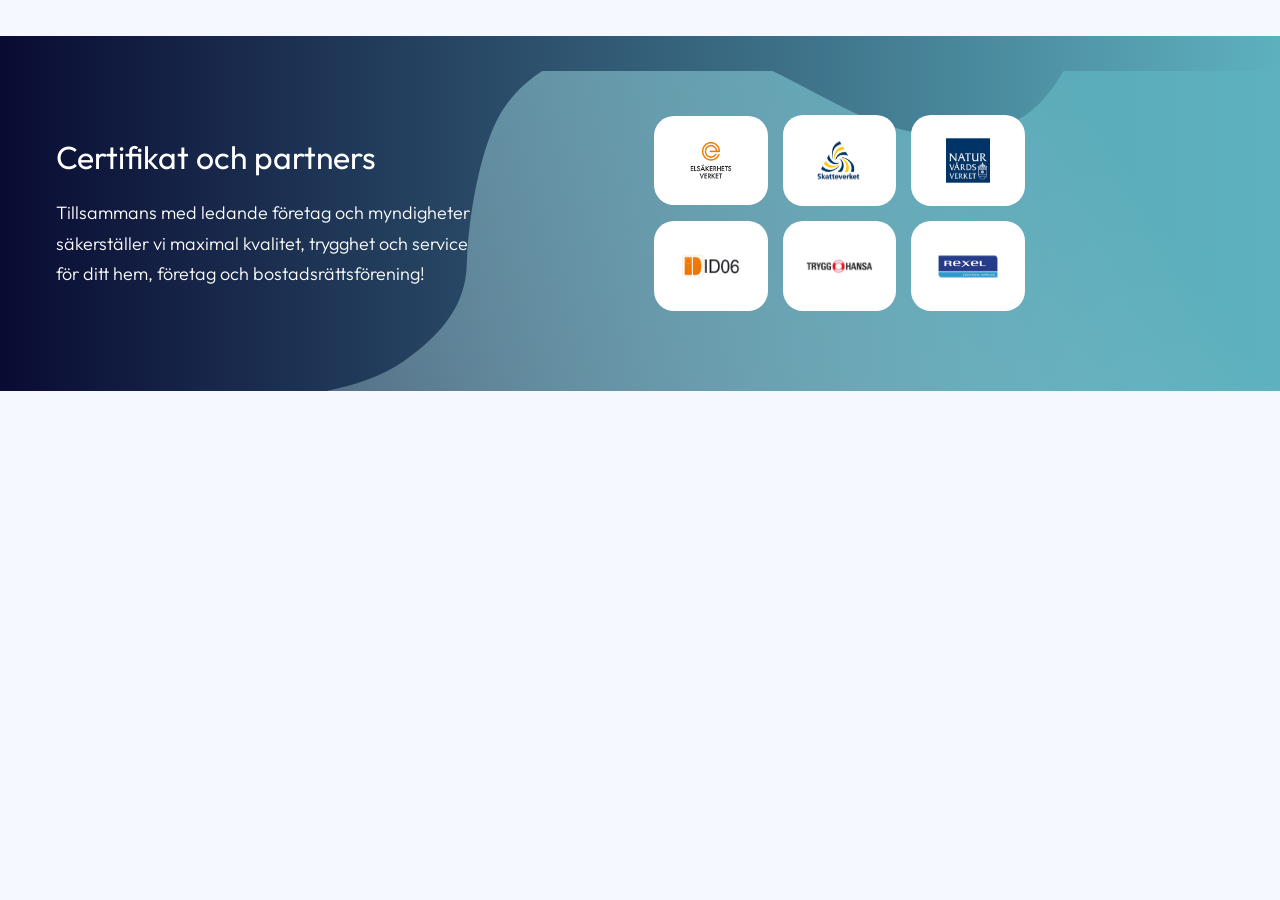
<file: index.html>
<!DOCTYPE html>
<html lang="sv-SE">
<head>
<meta charset="UTF-8">
<meta name="viewport" content="width=device-width, initial-scale=1">
<title>Ampy — Certificates (1:1-klon av ampy.se)</title>
<meta name="robots" content="noindex, nofollow">

<!--
  1:1-KLON AV "Certificates"-BLOCKET PÅ ampy.se
  ============================================================================
  Källa:  https://ampy.se/  (hämtad 2026-08-05)
  Syfte:  exakt reproduktion av det befintliga blocket — INGET är omdesignat.

  Markupen nedan är kopierad TECKEN FÖR TECKEN från den renderade
  server-HTML:en på ampy.se. Enda ändringen är att de 7 bildernas src pekar på
  de lokala, byte-identiska kopiorna i assets/img/ istället för
  https://ampy.se/wp-content/uploads/.

  data-interactions-attributen är kvar exakt som på live. De är INERTA på
  ampy.se — se docs/PROVENANCE.md §4 (Bricks animations-CSS laddas aldrig, och
  elementen ligger på opacity:1 långt innan de scrollas in).

  CSS-filerna nedan ligger i EXAKT samma ordning som på ampy.se, numrerade
  efter sin byte-position i live-HTML:en (se docs/PROVENANCE.md §2):
    01 @font-face (4723)                  02 frontend-light-layer (25169)
    03 color-palettes (25832)             04 global-variables (26863)
    05 theme-style-ampy (27025)           06 post-15589 elementstilar (27337)
    07 post-15096 section-regel (27487)   08 globala .certificates-klasser (27637)
    09 core-framework ap*-skala (40054)
-->

<link rel="preload" href="assets/fonts/Outfit-VariableFont_wght.woff2" as="font" type="font/woff2" crossorigin>

<link rel="stylesheet" href="assets/css/01-fonts.css">
<link rel="stylesheet" href="assets/css/02-bricks-frontend.css">
<link rel="stylesheet" href="assets/css/03-bricks-color-palettes.css">
<link rel="stylesheet" href="assets/css/04-global-variables.css">
<link rel="stylesheet" href="assets/css/05-theme-style-ampy.css">
<link rel="stylesheet" href="assets/css/06-bricks-element-styles.css">
<link rel="stylesheet" href="assets/css/07-post-15096-section-rule.css">
<link rel="stylesheet" href="assets/css/08-certificates-global-classes.css">
<link rel="stylesheet" href="assets/css/09-core-framework-inline.css">
</head>
<body class="brx-body">

<main id="brx-content">

<section class="brxe-gcsnlt brxe-section certificates"><div class="brxe-1bd898 brxe-container certificates__container" data-interactions="[{&quot;id&quot;:&quot;vgvlgn&quot;,&quot;trigger&quot;:&quot;enterView&quot;,&quot;action&quot;:&quot;startAnimation&quot;,&quot;animationType&quot;:&quot;fadeIn&quot;,&quot;runOnce&quot;:true,&quot;animationDuration&quot;:&quot;0.3&quot;}]" data-interaction-id="07dfea"><div class="brxe-2ee455 brxe-block certificates__block" data-interactions="[{&quot;id&quot;:&quot;xohckd&quot;,&quot;trigger&quot;:&quot;enterView&quot;,&quot;action&quot;:&quot;startAnimation&quot;,&quot;animationType&quot;:&quot;fadeIn&quot;,&quot;animationDuration&quot;:&quot;1.3s&quot;,&quot;runOnce&quot;:true}]" data-interaction-id="1b38e6"><h3 class="brxe-67f6a0 brxe-heading certificates__heading">Certifikat och partners</h3><p class="brxe-f2dce7 brxe-text-basic certificates__text-basic">Tillsammans med ledande företag och myndigheter säkerställer vi maximal kvalitet, trygghet och service för ditt hem, företag och bostadsrättsförening!&nbsp;</p></div><div class="brxe-1319e0 brxe-block certificates__block" data-interactions="[{&quot;id&quot;:&quot;xohckd&quot;,&quot;trigger&quot;:&quot;enterView&quot;,&quot;action&quot;:&quot;startAnimation&quot;,&quot;animationType&quot;:&quot;fadeIn&quot;,&quot;animationDuration&quot;:&quot;1.3s&quot;,&quot;runOnce&quot;:true}]" data-interaction-id="be395f"><div class="brxe-15e01e brxe-div brx-grid certificates__partners"><a href="https://www.elsakerhetsverket.se/kollaelforetaget/foretagsregister/?foretag=12047521" target="_blank" class="brxe-56f1bc brxe-div certificates__div"><img src="assets/img/wlsa.svg" class="brxe-824204 brxe-image certificates__logo css-filter size-full" alt="Ampy" decoding="async" loading="lazy"  width="113" height="113" fetchpriority="low"/></a><a href="https://www.skatteverket.se/" target="_blank" class="brxe-c744eb brxe-div certificates__div"><img src="assets/img/skatt.svg" class="brxe-e7867c brxe-image certificates__logo css-filter size-full" alt="Ampy" decoding="async" loading="lazy"  width="107" height="111" fetchpriority="low"/></a><a href="https://www.naturvardsverket.se/" target="_blank" class="brxe-350d3d brxe-div certificates__div"><img src="assets/img/natu.svg" class="brxe-e84328 brxe-image certificates__logo css-filter size-full" alt="Ampy" decoding="async" loading="lazy"  width="101" height="101" fetchpriority="low"/></a><a href="https://id06.se/" target="_blank" class="brxe-432182 brxe-div certificates__div"><img src="assets/img/1d.svg" class="brxe-4daea1 brxe-image certificates__logo css-filter size-full" alt="Ampy" decoding="async" loading="lazy"  width="159" height="63" fetchpriority="low"/></a><a href="https://www.trygghansa.se/" target="_blank" class="brxe-5d665d brxe-div certificates__div"><img src="assets/img/trygg.svg" class="brxe-78f31d brxe-image certificates__logo css-filter size-full" alt="Ampy" decoding="async" loading="lazy"  width="178" height="106" fetchpriority="low"/></a><a href="http://rexel.se/swE" class="brxe-43b660 brxe-div certificates__div"><img src="assets/img/960px-Rexel.svg" class="brxe-266af2 brxe-image certificates__logo css-filter size-full" alt="Ampy" decoding="async" loading="lazy"  width="154" height="59" fetchpriority="low"/></a></div></div></div><img src="assets/img/partner-section-overlay.svg" class="brxe-b1bd66 brxe-image certificates__bg-image css-filter size-full" alt="Ampy" data-interactions="[{&quot;id&quot;:&quot;ekisqm&quot;,&quot;trigger&quot;:&quot;enterView&quot;,&quot;action&quot;:&quot;startAnimation&quot;,&quot;animationType&quot;:&quot;fadeInUp&quot;,&quot;runOnce&quot;:&quot;1&quot;}]" data-interaction-id="85b398" decoding="async" loading="lazy"  width="1193" height="568" fetchpriority="low"/></section>

</main>

</body>
</html>
</file>
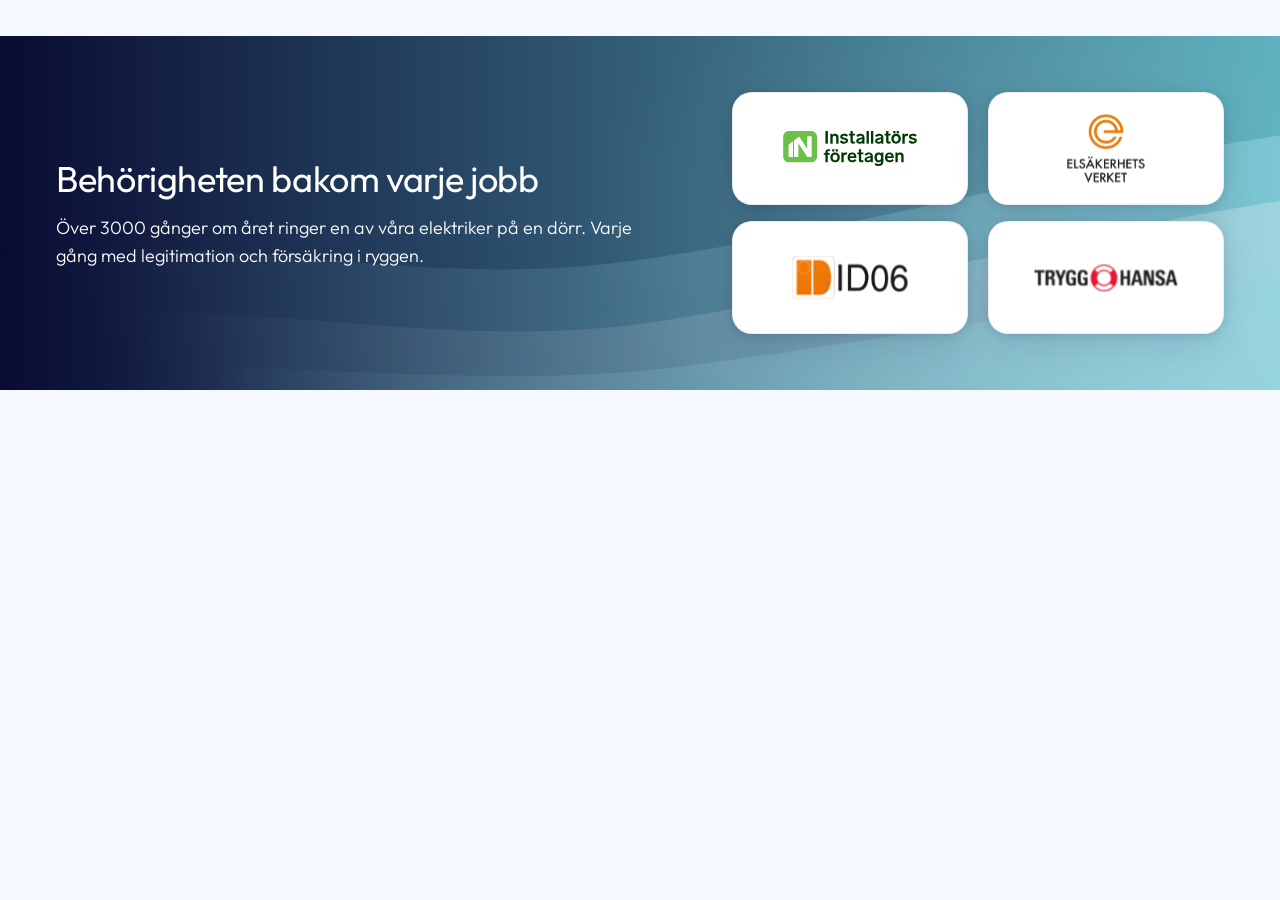
<file: redesign/index.html>
<!DOCTYPE html>
<html lang="sv-SE">
<head>
<meta charset="UTF-8">
<meta name="viewport" content="width=device-width, initial-scale=1">
<title>Ampy — Certificates v2</title>
<meta name="robots" content="noindex, nofollow">
<link rel="stylesheet" href="assets/css/tokens.css">
<link rel="stylesheet" href="assets/css/certificates-v2.css">
</head>
<body>

<!-- ====================== BLOCKET ====================== -->
<section class="cert" data-bg="b" aria-labelledby="cert-heading">

  <div class="cert__bg" aria-hidden="true">
    <!-- B · STRÖMFÄLT (vald 2026-08-06). preserveAspectRatio="none" gör att
         ingenting någonsin kan klippas — det var precis den buggen som gjorde
         den gamla vågen kantig. -->
    <svg class="cert-bg-b" viewBox="0 0 1440 356" preserveAspectRatio="none" xmlns="http://www.w3.org/2000/svg">
      <defs>
        <linearGradient id="gb1" x1="1440" y1="60" x2="120" y2="360" gradientUnits="userSpaceOnUse">
          <stop offset="0" stop-color="#b6f2ff" stop-opacity=".30"/><stop offset="1" stop-color="#b6f2ff" stop-opacity="0"/>
        </linearGradient>
        <linearGradient id="gb2" x1="1440" y1="120" x2="180" y2="410" gradientUnits="userSpaceOnUse">
          <stop offset="0" stop-color="#ffffff" stop-opacity=".26"/><stop offset="1" stop-color="#ffffff" stop-opacity="0"/>
        </linearGradient>
        <linearGradient id="gb3" x1="1440" y1="210" x2="260" y2="450" gradientUnits="userSpaceOnUse">
          <stop offset="0" stop-color="#8fd4e0" stop-opacity=".44"/><stop offset="1" stop-color="#8fd4e0" stop-opacity="0"/>
        </linearGradient>
      </defs>
      <path d="M0,356 L0,224 C268,190 452,258 712,226 C972,194 1196,132 1440,100 L1440,356 Z" fill="url(#gb1)"/>
      <path d="M0,356 L0,286 C288,256 492,322 748,286 C1004,250 1216,196 1440,166 L1440,356 Z" fill="url(#gb2)"/>
      <path d="M0,356 L0,338 C308,318 528,362 788,330 C1048,298 1236,266 1440,244 L1440,356 Z" fill="url(#gb3)"/>
    </svg>
  </div>
  <div class="cert__glow" aria-hidden="true"></div>

  <div class="cert__inner">

    <div class="cert__intro">
      <h2 class="cert__heading" id="cert-heading">Behörigheten bakom varje jobb</h2>
      <p class="cert__text">Över 3000 gånger om året ringer en av våra elektriker på en dörr. Varje gång med legitimation och försäkring i ryggen.</p>
    </div>

    <div class="cert__marks">
      <a class="cert__mark cert__mark--in"
         href="https://www.in.se/hitta-installator/" target="_blank" rel="noopener noreferrer">
        <img src="assets/img/installatorsforetagen.svg" alt="Installatörsföretagen" width="719" height="188" loading="lazy" decoding="async">
      </a>
      <a class="cert__mark cert__mark--esv"
         href="https://www.elsakerhetsverket.se/kollaelforetaget/foretagsregister/?foretag=12047521" target="_blank" rel="noopener noreferrer">
        <img src="assets/img/elsakerhetsverket.svg" alt="Elsäkerhetsverket" width="105" height="93" loading="lazy" decoding="async">
      </a>
      <a class="cert__mark cert__mark--id06"
         href="https://id06.se/" target="_blank" rel="noopener noreferrer">
        <img src="assets/img/id06.svg" alt="ID06" width="153" height="57" loading="lazy" decoding="async">
      </a>
      <a class="cert__mark cert__mark--th"
         href="https://www.trygghansa.se/" target="_blank" rel="noopener noreferrer">
        <img src="assets/img/trygg-hansa.svg" alt="Trygg-Hansa" width="175" height="34" loading="lazy" decoding="async">
      </a>
    </div>

  </div>
</section>
<!-- ==================== /BLOCKET ==================== -->

</body>
</html>
</file>
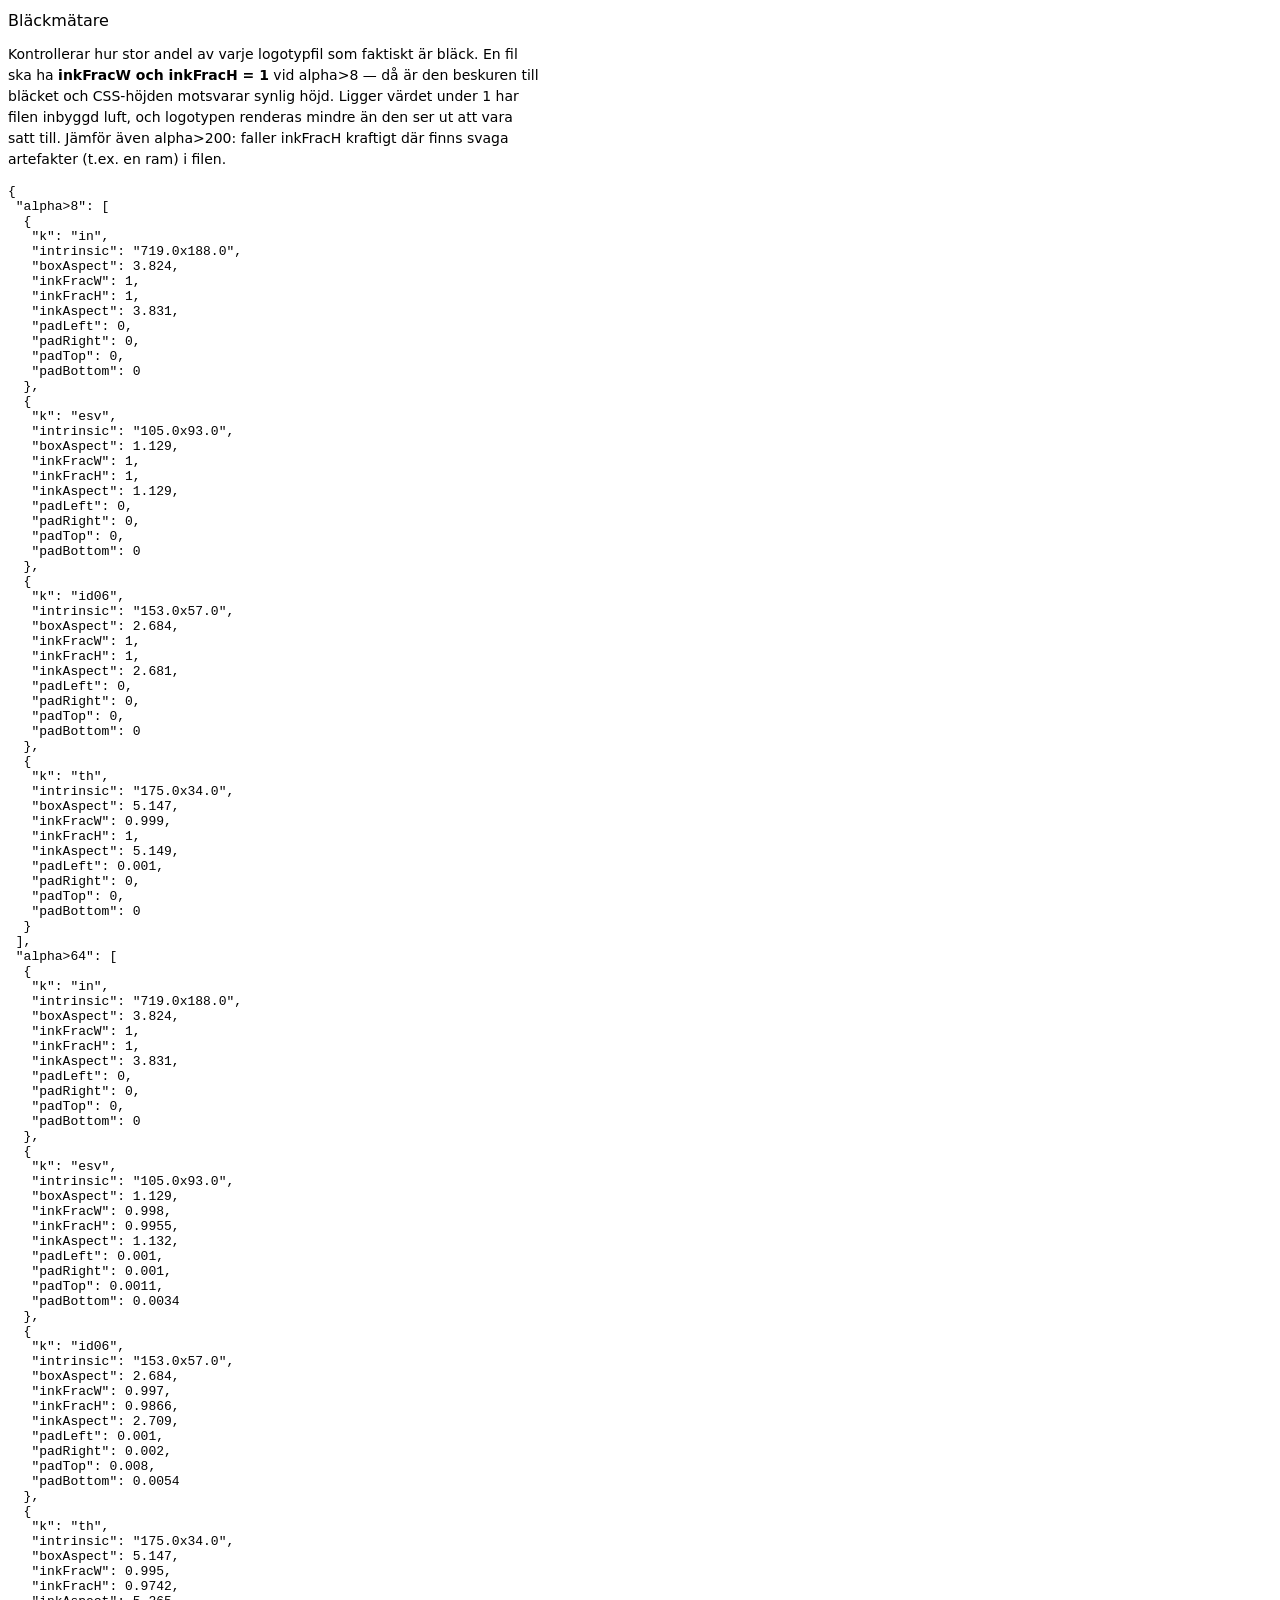
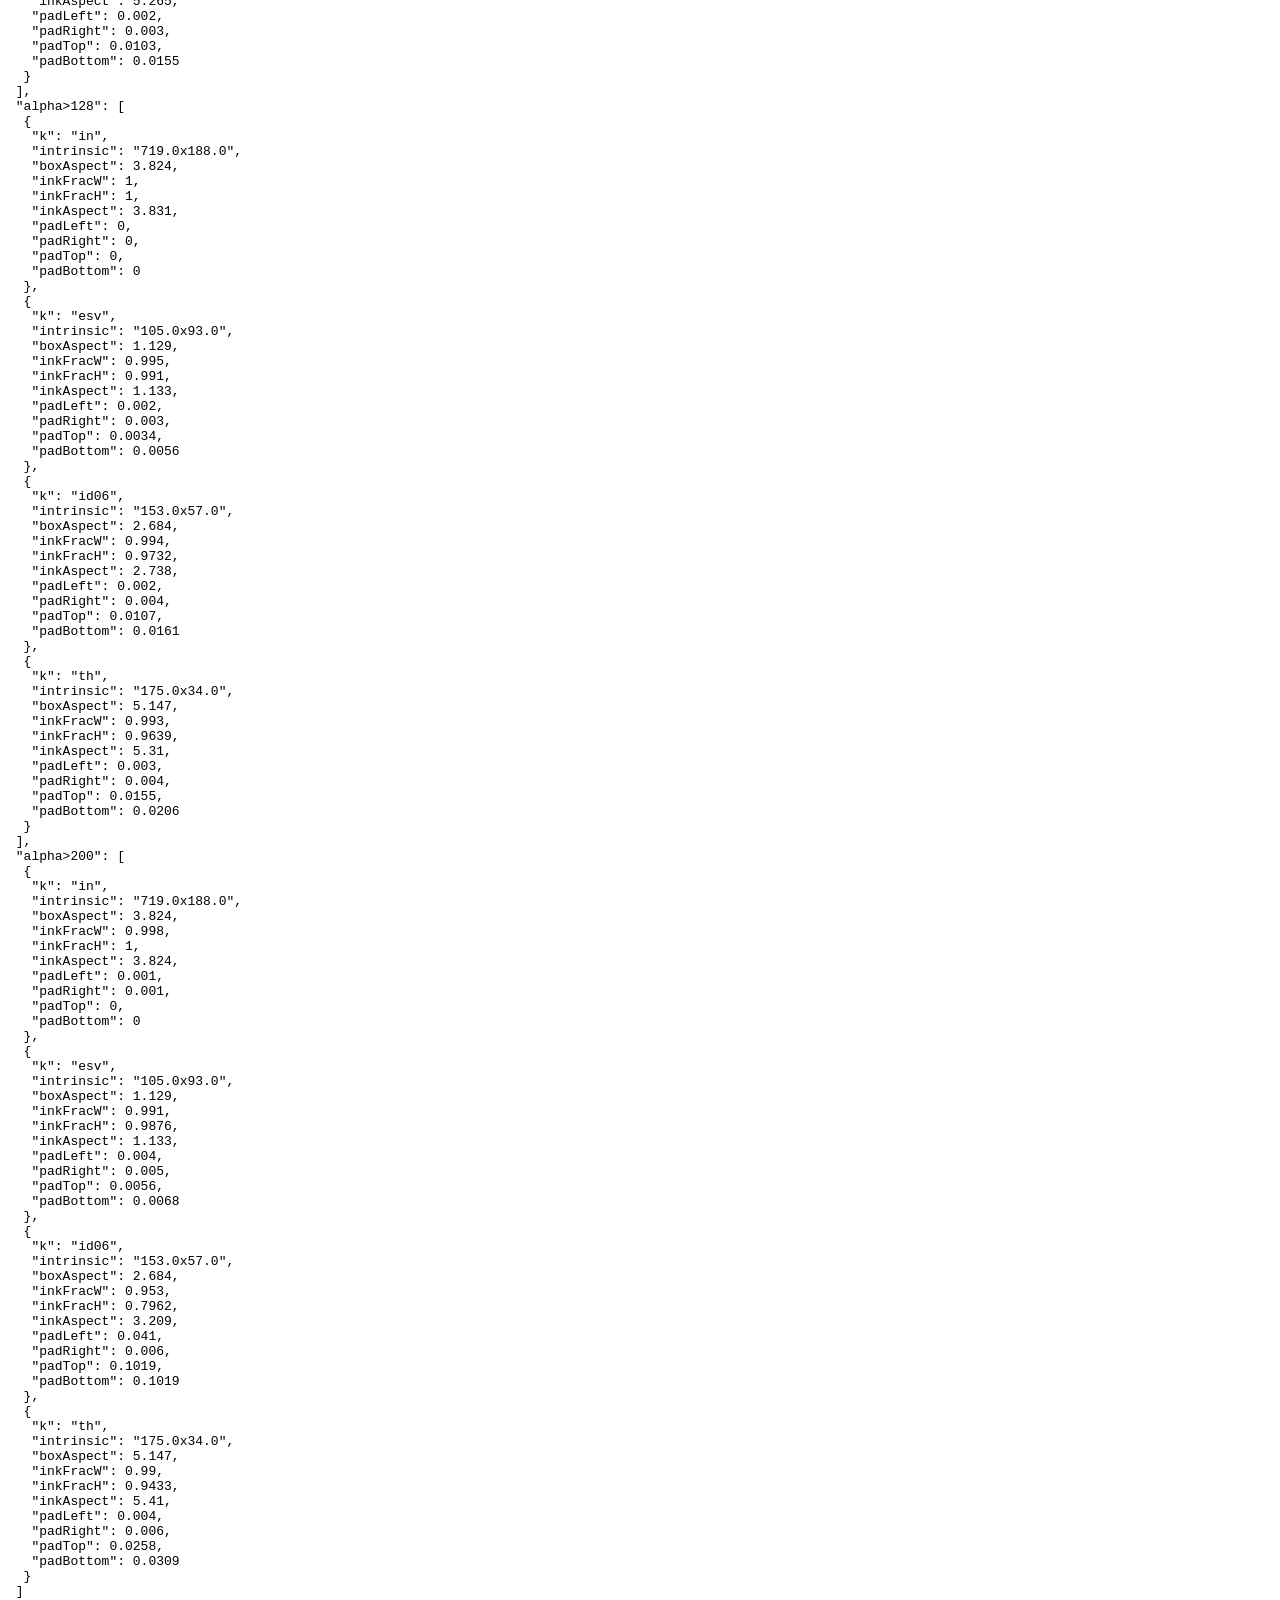
<file: redesign/tools/ink-measure.html>
<!DOCTYPE html>
<html><head><meta charset="utf-8"><title>Bläckmätare — kontrollera logotypfiler</title></head><body>
<h1 style="font:500 16px system-ui">Bläckmätare</h1>
<p style="font:300 14px/1.5 system-ui;max-width:60ch">Kontrollerar hur stor andel av varje logotypfil som faktiskt är bläck.
En fil ska ha <b>inkFracW och inkFracH = 1</b> vid alpha&gt;8 — då är den beskuren till bläcket och CSS-höjden motsvarar synlig höjd.
Ligger värdet under 1 har filen inbyggd luft, och logotypen renderas mindre än den ser ut att vara satt till.
Jämför även alpha&gt;200: faller inkFracH kraftigt där finns svaga artefakter (t.ex. en ram) i filen.</p>
<pre id="out">mäter…</pre>
<script>
const LOGOS = [
  {k:'in',   f:'assets/img/installatorsforetagen.svg', vb:[721,188.2]},
  {k:'esv',  f:'assets/img/elsakerhetsverket.svg',     vb:[113,113]},
  {k:'id06', f:'assets/img/id06.svg',                  vb:[159,63]},
  {k:'th',   f:'assets/img/trygg-hansa.svg',           vb:[178,106]}
];
const R = 1000;
let TH = 8; // renderingsbredd för mätning

function load(src){return new Promise((res,rej)=>{const i=new Image();i.onload=()=>res(i);i.onerror=rej;i.src=src;});}

async function run(th){ TH=th;
  const rows = [];
  for (const L of LOGOS){
    const img = await load('../assets/img/' + L.f.replace('assets/img/','') + '?cb=' + Date.now());
    const ar = img.naturalWidth/img.naturalHeight;  // läs FILENS mått, inte hårdkodat
    const w = R, h = Math.round(R/ar);
    const c = document.createElement('canvas'); c.width=w; c.height=h;
    const ctx = c.getContext('2d', {willReadFrequently:true});
    ctx.clearRect(0,0,w,h);
    ctx.drawImage(img,0,0,w,h);
    const d = ctx.getImageData(0,0,w,h).data;
    let minX=w, minY=h, maxX=-1, maxY=-1;
    for (let y=0;y<h;y++){
      for (let x=0;x<w;x++){
        const a = d[(y*w+x)*4+3];
        if (a > TH){ if(x<minX)minX=x; if(x>maxX)maxX=x; if(y<minY)minY=y; if(y>maxY)maxY=y; }
      }
    }
    const iw = maxX-minX+1, ih = maxY-minY+1;
    rows.push({
      k:L.k,
      intrinsic:img.naturalWidth.toFixed(1)+'x'+img.naturalHeight.toFixed(1), boxAspect:+ar.toFixed(3),
      inkFracW:+(iw/w).toFixed(4),      // hur stor andel av boxens BREDD som är bläck
      inkFracH:+(ih/h).toFixed(4),      // ...och av HÖJDEN
      inkAspect:+(iw/ih).toFixed(3),
      padLeft:+(minX/w).toFixed(4), padRight:+((w-1-maxX)/w).toFixed(4),
      padTop:+(minY/h).toFixed(4), padBottom:+((h-1-maxY)/h).toFixed(4)
    });
  }
  return rows;
}
(async()=>{ const o={};
 for(const th of [8,64,128,200]){ o['alpha>'+th] = await run(th); }
 window.__ink=o; document.getElementById('out').textContent=JSON.stringify(o,null,1); })();
</script></body></html>
</file>
<file: assets/css/01-fonts.css>
/* ---------------------------------------------------------------------------
   01-fonts.css
   VERBATIM from ampy.se — the inline <style> block at byte offset ~4723 of the
   homepage HTML (the FIRST style block in the document, before every <link>).

   Only change: the absolute URL
     https://ampy.se/wp-content/uploads/fonts/Outfit-VariableFont_wght.woff2
   is rewritten to the local, byte-identical copy in assets/fonts/.

   NOTE (verified 2026-08-05): ampy.se declares TWO competing Outfit sets.
   The static per-weight faces in 04-theme-style-ampy.css
   (…/core-framework/fonts/Outfit-300.woff2 etc.) return HTTP 404 on the live
   site — document.fonts reports every one of them as "unloaded". THIS
   variable-font set is declared later in the document, so it wins the
   @font-face cascade and is what actually renders on ampy.se.
   --------------------------------------------------------------------------- */

@font-face{font-display:swap;font-family:"Outfit";src:url("../fonts/Outfit-VariableFont_wght.woff2")format("woff2-variations");font-weight:100;font-style:normal;}
@font-face{font-display:swap;font-family:"Outfit";src:url("../fonts/Outfit-VariableFont_wght.woff2")format("woff2-variations");font-weight:200;font-style:normal;}
@font-face{font-display:swap;font-family:"Outfit";src:url("../fonts/Outfit-VariableFont_wght.woff2")format("woff2-variations");font-weight:300;font-style:normal;}
@font-face{font-display:swap;font-family:"Outfit";src:url("../fonts/Outfit-VariableFont_wght.woff2")format("woff2-variations");font-weight:400;font-style:normal;}
@font-face{font-display:swap;font-family:"Outfit";src:url("../fonts/Outfit-VariableFont_wght.woff2")format("woff2-variations");font-weight:500;font-style:normal;}
@font-face{font-display:swap;font-family:"Outfit";src:url("../fonts/Outfit-VariableFont_wght.woff2")format("woff2-variations");font-weight:600;font-style:normal;}
@font-face{font-display:swap;font-family:"Outfit";src:url("../fonts/Outfit-VariableFont_wght.woff2")format("woff2-variations");font-weight:700;font-style:normal;}
@font-face{font-display:swap;font-family:"Outfit";src:url("../fonts/Outfit-VariableFont_wght.woff2")format("woff2-variations");font-weight:800;font-style:normal;}
@font-face{font-display:swap;font-family:"Outfit";src:url("../fonts/Outfit-VariableFont_wght.woff2")format("woff2-variations");font-weight:900;font-style:normal;}
</file>
<file: assets/css/02-bricks-frontend.css>
@charset "UTF-8";@layer bricks.reset,bricks.gutenberg,bricks.icons;.aligncenter{display:block;margin:.5em auto}.alignright{float:right;margin:.5em 0 .5em 1em}.alignleft{float:left;margin:.5em 1em .5em 0}a img.alignright{float:right;margin:.5em 0 .5em 1em}a img.alignleft{float:left;margin:.5em 1em .5em 0}a img.aligncenter{display:block;margin-left:auto;margin-right:auto}.wp-caption{background:#fff;border:1px solid #f0f0f0;max-width:96%;padding:5px 3px 10px;text-align:center}.wp-caption.alignleft,.wp-caption.alignnone{margin:.5em 1em .5em 0}.wp-caption.alignright{margin:.5em 0 .5em 1em}.wp-caption img{border:0;height:auto;margin:0;max-width:98.5%;padding:0;width:auto}.wp-caption p.wp-caption-text{font-size:11px;line-height:17px;margin:0;padding:0 4px 5px}.wp-block-embed,.wp-block-image:not(.alignleft):not(.aligncenter):not(.alignright):not(.alignwide):not(.alignfull),.wp-block-table,.wp-block-video{margin-block:1em}.wp-block-calendar{width:100%}#wp-calendar caption{margin-bottom:1em;text-align:inherit}#wp-calendar tbody{text-align:center}#wp-calendar tbody td{width:30px}#wp-calendar tbody a{font-weight:700}#wp-calendar tfoot{opacity:.5}#wp-calendar tfoot #prev{text-align:left}#wp-calendar tfoot #next{text-align:right}.gallery{display:flex;flex-flow:row wrap;margin:0 -10px}.gallery.gallery-columns-1 .gallery-item{flex:1 1 100%;max-width:100%}.gallery.gallery-columns-2 .gallery-item{flex:1 1 50%;max-width:50%}.gallery.gallery-columns-3 .gallery-item{flex:1 1 33.333%;max-width:33.333%}.gallery.gallery-columns-4 .gallery-item{flex:1 1 25%;max-width:25%}.gallery.gallery-columns-5 .gallery-item{flex:1 1 20%;max-width:20%}.gallery.gallery-columns-6 .gallery-item{flex:1 1 16.666%;max-width:16.666%}.gallery.gallery-columns-7 .gallery-item{flex:1 1 14.285%;max-width:14.285%}.gallery.gallery-columns-8 .gallery-item{flex:1 1 12.5%;max-width:12.5%}.gallery.gallery-columns-9 .gallery-item{flex:1 1 11.111%;max-width:11.111%}.gallery.gallery-columns-10 .gallery-item{flex:1 1 10%;max-width:10%}.gallery .gallery-item{flex:1;margin:0;padding:0 10px 20px}.gallery .gallery-item img{width:100%}.has-text-align-left{text-align:left}.has-text-align-center{text-align:center}.has-text-align-right{text-align:right}.wp-block-image figure{width:auto}.alignfull,.wp-block-categories-list.alignfull,.wp-block-image.alignfull{left:50%;margin-left:-50vw;margin-right:-50vw;max-width:calc(100vw - .5em);position:relative;right:50%;width:100vw}.alignwide,.wp-block-image.alignwide{margin-left:-10%;max-width:120%;position:relative;width:120%}@media (max-width:1320px){.alignwide,.wp-block-image.alignwide{margin-left:auto;width:100%}}.aligncenter img{margin-left:auto;margin-right:auto}.aligncenter a,.aligncenter img{display:block}body.brx-boxed{margin-left:auto;margin-right:auto}@layer bricks{:root{--bricks-vh:1vh;--bricks-transition:all 0.2s;--bricks-color-primary:#ffd64f;--bricks-color-secondary:#fc5778;--bricks-text-dark:#212121;--bricks-text-medium:#616161;--bricks-text-light:#9e9e9e;--bricks-text-info:#00b0f4;--bricks-text-success:#11b76b;--bricks-text-warning:#ffa100;--bricks-text-danger:#fa4362;--bricks-bg-info:#e5f3ff;--bricks-bg-success:#e6f6ed;--bricks-bg-warning:#fff2d7;--bricks-bg-danger:#ffe6ec;--bricks-bg-dark:#263238;--bricks-bg-light:#f5f6f7;--bricks-border-color:#dddedf;--bricks-border-radius:4px;--bricks-tooltip-bg:#23282d;--bricks-tooltip-text:#eaecef}@keyframes load8{0%{-webkit-transform:rotate(0deg);transform:rotate(0deg)}to{-webkit-transform:rotate(1turn);transform:rotate(1turn)}}@keyframes spin{to{-webkit-transform:rotate(1turn);transform:rotate(1turn)}}@keyframes scrolling{0%{opacity:1}to{opacity:0;-webkit-transform:translateY(10px);transform:translateY(10px)}}html{-webkit-text-size-adjust:100%;text-size-adjust:auto;line-height:1.15}body{margin:0}article,aside,figcaption,figure,footer,header,main,nav,section{display:block}figure{margin:1em 40px}hr{box-sizing:content-box;height:0;overflow:visible}abbr[title]{border-bottom:none;text-decoration:underline;text-decoration:underline dotted}code,kbd,samp{font-family:monospace;font-size:1em}dfn{font-style:italic}mark{background-color:#ff0;color:#000}small{font-size:80%}sub,sup{font-size:75%;line-height:0;position:relative;vertical-align:baseline}sub{bottom:-.25em}sup{top:-.5em}audio,video{display:inline-block}audio:not([controls]){display:none;height:0}img{border-style:none}button,input,optgroup,select,textarea{font-family:sans-serif;font-size:100%;line-height:1.15;margin:0}button,input{overflow:visible}button,select{text-transform:none}[type=reset],[type=submit],button,html [type=button]{-webkit-appearance:button}[type=button]::-moz-focus-inner,[type=reset]::-moz-focus-inner,[type=submit]::-moz-focus-inner,button::-moz-focus-inner{border-style:none;padding:0}[type=button]:-moz-focusring,[type=reset]:-moz-focusring,[type=submit]:-moz-focusring,button:-moz-focusring{outline:1px dotted ButtonText}fieldset{padding:.35em .75em .625em}legend{box-sizing:border-box;color:inherit;display:table;max-width:100%;padding:0;white-space:normal}progress{display:inline-block;vertical-align:baseline}textarea{overflow:auto}[type=checkbox],[type=radio]{box-sizing:border-box;padding:0}[type=number]::-webkit-inner-spin-button,[type=number]::-webkit-outer-spin-button{height:auto}[type=search]{-webkit-appearance:textfield;outline-offset:-2px}[type=search]::-webkit-search-cancel-button,[type=search]::-webkit-search-decoration{-webkit-appearance:none}::-webkit-file-upload-button{-webkit-appearance:button;font:inherit}details,menu{display:block}summary{display:list-item}canvas{display:inline-block}[hidden],template{display:none}.brxe-section{align-items:center;display:flex;flex-direction:column;margin-left:auto;margin-right:auto;width:100%}@media (max-width:767px){.brxe-section{flex-wrap:wrap}}.brxe-section.has-bg-video{position:relative;z-index:1}.brxe-section.has-shape{position:relative}.brxe-section.bricks-lazy-hidden{background-image:none!important}.brxe-container{align-items:flex-start;display:flex;flex-direction:column;margin-left:auto;margin-right:auto;width:1100px}@media (max-width:767px){.brxe-container{flex-wrap:wrap}}.brxe-container.has-bg-video{position:relative;z-index:1}.brxe-container.has-shape{position:relative}.brxe-container.bricks-lazy-hidden{background-image:none!important}.brxe-block{align-items:flex-start;display:flex;flex-direction:column;width:100%}@media (max-width:767px){.brxe-block{flex-wrap:wrap}}.brxe-block.has-bg-video{position:relative;z-index:1}.brxe-block.has-shape{position:relative}.brxe-block.bricks-lazy-hidden{background-image:none!important}.brxe-div.has-bg-video{position:relative;z-index:1}.brxe-div.has-shape{position:relative}.brxe-div.bricks-lazy-hidden{background-image:none!important}[class*=brxe-]{max-width:100%}:where([class*=brxe-].has-shape>*){position:relative}svg:not([width]){min-width:1em}svg:not([height]){min-height:1em}svg.fill *{fill:inherit}svg.stroke *{stroke:inherit}span[class*=brxe-]:not(.brxe-section):not(.brxe-container):not(.brxe-block):not(.brxe-div){width:auto}.bricks-element-placeholder{align-items:stretch;background-color:var(--bricks-bg-info);color:var(--bricks-text-info);display:flex;font-family:monospace;font-size:16px;font-weight:700;height:auto!important;line-height:1.4;max-width:100%!important;opacity:1!important;text-align:left;width:auto!important}.bricks-element-placeholder.no-php-class{padding:15px}.bricks-element-placeholder.no-php-class,.bricks-element-placeholder[data-type=error]{background-color:var(--bricks-bg-danger);color:var(--bricks-text-danger)}.bricks-element-placeholder[data-type=error] .placeholder-title{color:var(--bricks-text-danger)}.bricks-element-placeholder[data-type=error] i{background-color:var(--bricks-text-danger)}.bricks-element-placeholder i{align-items:center;background-color:var(--bricks-text-info);color:#fff;display:flex!important;flex-direction:column;font-size:30px!important;justify-content:center;min-height:60px;min-width:80px;padding:0 15px}.bricks-element-placeholder a{text-decoration:underline}.bricks-element-placeholder .placeholder-inner{display:flex;flex-direction:column;justify-content:center;padding:15px 20px}.bricks-element-placeholder .placeholder-title{align-items:center;color:var(--bricks-text-info);display:flex;font-size:17px;margin:0}.bricks-element-placeholder .placeholder-description{font-size:14px;margin-top:.5em}#brx-footer{background-position:50%;background-size:cover;flex-shrink:0;margin-top:auto;position:relative;width:100%}body.admin-bar .brx-popup:not(.brx-infobox-popup):not(.brx-infobox-popup-builder){height:calc(var(--bricks-vh, 1vh)*100 - var(--wp-admin--admin-bar--height, 0));top:var(--wp-admin--admin-bar--height,0)}.brx-popup:not(.brx-infobox-popup):not(.brx-infobox-popup-builder){align-items:center;display:flex;flex-direction:column;height:100vh;height:calc(var(--bricks-vh, 1vh)*100);justify-content:center;left:0;position:fixed!important;top:0;width:100%;z-index:10000}.brx-popup:not(.brx-infobox-popup):not(.brx-infobox-popup-builder) .brx-popup-backdrop{background-color:rgb(0 0 0 / .5);bottom:0;left:0;opacity:1;position:absolute;right:0;top:0;transition:all 1s ease-in-out;visibility:visible}.brx-popup:not(.brx-infobox-popup):not(.brx-infobox-popup-builder).builder{z-index:999}.brx-popup:not(.brx-infobox-popup):not(.brx-infobox-popup-builder).hide{opacity:0;pointer-events:none;visibility:hidden}.brx-popup:not(.brx-infobox-popup):not(.brx-infobox-popup-builder).hide .brx-popup-backdrop{opacity:0;visibility:hidden}.brx-infobox-popup-builder{--brx-info-box-width:300px;display:flex;flex-direction:column;left:50%;position:absolute;top:50%;transform:translate(-50%,-50%)!important;width:var(--brx-info-box-width)}.brx-popup-content{background-color:#fff;margin:0;max-width:100%;overflow-y:auto;padding:30px;z-index:1}.brx-popup-content.brxe-container{flex-wrap:nowrap}.brx-popup-content.brx-woo-quick-view{width:auto}html{font-size:62.5%}*,:after,:before,html{box-sizing:border-box}:after,:before{outline:none}*{border-color:var(--bricks-border-color)}body{-webkit-font-smoothing:antialiased;-moz-osx-font-smoothing:grayscale;background-color:#fff;background-position:50%;color:#363636;font-family:-apple-system,"system-ui",Segoe UI,roboto,helvetica,arial,sans-serif,Apple Color Emoji,Segoe UI Emoji,Segoe UI Symbol;font-size:15px;line-height:1.7;transition:var(--bricks-transition);transition:padding-top 0s}body.no-scroll{overflow:hidden}body.brx-boxed{margin:0 auto;min-height:100vh}.brx-body{display:flex;flex-direction:column;margin:0 auto;width:100%}:where(a){border-color:currentcolor;color:currentcolor;cursor:pointer;text-decoration:none}h1,h2,h3,h4,h5,h6{margin:0;text-rendering:optimizelegibility}h1 a,h2 a,h3 a,h4 a,h5 a,h6 a{color:currentcolor}h1{font-size:2.4em}h1,h2{line-height:1.4}h2{font-size:2.1em}h3{font-size:1.8em}h3,h4{line-height:1.4}h4{font-size:1.6em}h5{font-size:1.3em}h5,h6{line-height:1.4}h6{font-size:1.1em}:where(p){margin-block:0 1.2em}:where(p:last-of-type){margin-block-end:0}:where(p:last-of-type)+h1,:where(p:last-of-type)+h2,:where(p:last-of-type)+h3,:where(p:last-of-type)+h4,:where(p:last-of-type)+h5,:where(p:last-of-type)+h6{margin-block:1.2em 0}figcaption{color:var(--bricks-text-light);font-size:.9em;margin:1em 0;text-align:center}img{height:auto;max-width:100%;outline:none;vertical-align:middle}.bricks-lazy-hidden.wait,.bricks-lazy-load-isotope.wait{background-image:url([data-uri])!important;background-position:50% 50%;background-repeat:no-repeat;background-size:32px;filter:brightness(.5);transition:all 0s}audio,iframe{max-width:100%}button{border:none;cursor:pointer;outline:none;padding:0}blockquote{border-left-style:solid;border-left-width:4px;font-family:georgia,Times New Roman,times,serif;font-size:1.3em;margin:15px 0;padding:0 0 0 30px;position:relative}blockquote cite{display:block;font-size:.8em;font-style:normal;margin-top:.5em;opacity:.5;text-transform:uppercase}hr{border:none;border-top:1px solid var(--bricks-border-color);margin:1em 0}pre{background-color:var(--bricks-bg-light);color:#fc1f49;font-family:monospace;font-size:13px;margin:0;padding:10px 15px;white-space:pre-wrap}table{width:100%}table[class*=brxe-]{display:table}label{color:var(--bricks-text-light);display:block;font-weight:400;margin-bottom:5px}button,input,optgroup,select,textarea{font-family:inherit;text-align:inherit}.input,input:not([type=submit]),select,textarea{border-style:solid;border-width:1px;box-shadow:none;color:currentcolor;font-size:inherit;line-height:40px;outline:none;padding:0 12px;transition:var(--bricks-transition);width:100%}input[type=range]{border:none;height:auto;line-height:1;padding:0}input[type=button],input[type=checkbox],input[type=radio]{width:auto}input[type=checkbox],input[type=radio],input[type=submit],select{cursor:pointer}select{-webkit-appearance:none;appearance:none;background-color:#fff0;background-image:linear-gradient(45deg,transparent 50%,gray 0),linear-gradient(135deg,gray 50%,transparent 0);background-position:calc(100% - 20px) calc(50% + 2px),calc(100% - 16px) calc(50% + 2px);background-repeat:no-repeat;background-size:4px 4px,4px 4px;border-radius:0}textarea{height:auto;line-height:inherit!important;min-height:90px;padding:10px 12px}::placeholder{color:var(--bricks-text-light)}.skip-link{clip:rect(1px,1px,1px,1px);background:#000;border-bottom-right-radius:8px;color:#fff;font-weight:700;height:1px;left:0;overflow:hidden;padding:5px 10px;position:absolute;top:0;transition:transform .1s;white-space:nowrap;width:1px;z-index:9999}.skip-link:focus{clip:auto;height:auto;overflow:visible;width:auto}body.bricks-is-frontend :focus-visible{outline:auto}@supports not selector(:focus-visible){body.bricks-is-frontend :focus{outline:auto}}.bricks-archive-title-wrapper{margin:60px auto;text-align:center}.bricks-archive-title-wrapper .title{margin:0}.brx-has-megamenu.open .brx-megamenu{opacity:1;visibility:visible}.brx-has-megamenu:not(.open) .brx-megamenu{pointer-events:none}.brx-megamenu{left:0;opacity:0;position:absolute;transition-duration:.2s;transition-property:opacity,transform,visibility;transition-timing-function:ease;visibility:hidden;width:100%;z-index:998}.brx-megamenu:not(.brx-submenu-positioned){display:none!important}.brx-has-multilevel .open>ul,.brx-has-multilevel.open>ul{opacity:1;transform:translate(0);visibility:visible}.brx-has-multilevel .open.active,.brx-has-multilevel .open.active>ul>li,.brx-has-multilevel.open.active,.brx-has-multilevel.open.active>ul>li{display:flex}.brx-has-multilevel .menu-item a{width:100%}.brx-has-multilevel .open:not(.active)>.brx-submenu-toggle{display:none}.brx-has-multilevel>ul ul{transform:translate(20px);transition:transform .1s cubic-bezier(0,0,.2,1);will-change:transform}.brx-has-multilevel ul:not(.brx-multilevel-overflow-right){left:0!important}.brx-has-multilevel ul .active>.brx-submenu-toggle,.brx-has-multilevel ul li:not(.open){display:none}.brx-submenu-toggle{align-items:center;cursor:pointer;display:flex}.brx-submenu-toggle.icon-right button{margin-left:10px}.brx-submenu-toggle.icon-left{flex-direction:row-reverse}.brx-submenu-toggle.icon-left button{margin-right:10px}.brx-submenu-toggle button,.brx-submenu-toggle button>*{align-items:center;background-color:#fff0;color:currentcolor;display:flex;transition:transform .1s cubic-bezier(0,0,.2,1);will-change:transform}.brx-multilevel-overflow-right,.brx-multilevel-overflow-right ul,.brx-submenu-overflow-right{left:auto!important;right:0!important}.brx-sub-submenu-overflow-right,.brx-sub-submenu-overflow-right ul,.brx-submenu-overflow-right ul{left:auto!important;right:100%!important}.media-frame select.attachment-filters:last-of-type{max-width:100%!important;width:auto!important}#brx-content{flex:1;position:relative;width:100%}#brx-content .post-password-form{margin:0 auto}#brx-content .post-password-form p:last-child{align-items:flex-end;column-gap:10px;display:flex}#brx-content .post-password-form p:last-child label{flex:1;margin:0}#brx-content .post-password-form input[type=submit]{border-width:1px;display:inline-flex;padding:.5em 1em}#brx-content>.woocommerce{margin-left:auto;margin-right:auto}.bricks-layout-wrapper{--columns:3;--gutter:0px;display:flex;flex-flow:row wrap;list-style-type:none;margin:0;padding:0}.bricks-layout-wrapper:not(.bricks-masonry){width:100%}.bricks-layout-wrapper .meta{color:var(--bricks-text-light)}.bricks-layout-item{line-height:1.6;position:relative}.bricks-layout-item:last-child img{padding-bottom:0!important}.bricks-layout-item .content-wrapper,.bricks-layout-item .overlay-wrapper{align-items:baseline;bottom:0;display:flex;flex-direction:column;flex-wrap:wrap;height:100%;left:0;position:relative;right:0;top:0;z-index:1}.bricks-layout-item .content-wrapper.top,.bricks-layout-item .overlay-wrapper.top{justify-content:flex-start}.bricks-layout-item .content-wrapper.middle,.bricks-layout-item .overlay-wrapper.middle{justify-content:center;margin-bottom:auto;margin-top:auto}.bricks-layout-item .content-wrapper.bottom,.bricks-layout-item .overlay-wrapper.bottom{justify-content:flex-end}.bricks-layout-item .content-wrapper.left,.bricks-layout-item .overlay-wrapper.left{align-items:flex-start;text-align:left}.bricks-layout-item .content-wrapper.center,.bricks-layout-item .overlay-wrapper.center{align-items:center;text-align:center}.bricks-layout-item .content-wrapper.right,.bricks-layout-item .overlay-wrapper.right{align-items:flex-end;text-align:right}.bricks-layout-item .content-wrapper.center.middle,.bricks-layout-item .overlay-wrapper.center.middle{margin-bottom:auto;margin-top:auto}.bricks-layout-item .overlay-wrapper{position:absolute!important;z-index:2}.bricks-layout-item .overlay-wrapper.show-on-hover{opacity:0;position:relative;transition:var(--bricks-transition)}.bricks-layout-item .overlay-wrapper.show-on-hover:hover{opacity:1}.bricks-layout-item .overlay-wrapper.show-on-hover .overlay-inner{transition:var(--bricks-transition);will-change:transform}.bricks-layout-item .overlay-wrapper.show-on-hover.fade-in-up .overlay-inner{transform:translateY(10px)}.bricks-layout-item .overlay-wrapper.show-on-hover.fade-in-up:hover .overlay-inner{transform:translateY(0)}.bricks-layout-item .overlay-wrapper.show-on-hover.fade-in-right .overlay-inner{transform:translateX(-10px)}.bricks-layout-item .overlay-wrapper.show-on-hover.fade-in-right:hover .overlay-inner{transform:translateY(0)}.bricks-layout-item .overlay-wrapper.show-on-hover.fade-in-down .overlay-inner{transform:translateY(-10px)}.bricks-layout-item .overlay-wrapper.show-on-hover.fade-in-down:hover .overlay-inner{transform:translateY(0)}.bricks-layout-item .overlay-wrapper.show-on-hover.fade-in-left .overlay-inner{transform:translateX(10px)}.bricks-layout-item .overlay-wrapper.show-on-hover.fade-in-left:hover .overlay-inner{transform:translateY(0)}.bricks-layout-item .overlay-wrapper.show-on-hover.zoom-in .overlay-inner{transform:scale(.8)}.bricks-layout-item .overlay-wrapper.show-on-hover.zoom-in:hover .overlay-inner{transform:scale(1)}.bricks-layout-item .overlay-wrapper.show-on-hover.zoom-out .overlay-inner{transform:scale(1.2)}.bricks-layout-item .overlay-wrapper.show-on-hover.zoom-out:hover .overlay-inner{transform:scale(1)}.bricks-layout-item .dynamic{margin:0;padding:0}.bricks-layout-item .meta{width:100%}.bricks-layout-item .meta span:first-child{padding:0}.bricks-layout-item .meta span+span{padding:0 5px}.bricks-layout-item .meta span+span:before{content:" ·";left:-5px;position:relative}.bricks-layout-item .excerpt{margin-top:.5em}.bricks-layout-item .taxonomy{margin:0 -5px}.bricks-layout-item .taxonomy a{display:inline-block;line-height:2;margin:0 5px}.bricks-layout-item .bricks-layout-inner{background-position:50%;background-repeat:no-repeat;background-size:cover;bottom:0;display:flex;flex-direction:column;left:0;overflow:hidden;position:relative;right:0;top:0}.bricks-gutter-sizer{pointer-events:none;position:absolute;top:-99999px;visibility:hidden;width:var(--gutter)!important}.bricks-layout-wrapper .image-wrapper{position:relative}.bricks-layout-wrapper .image-wrapper .overlay-wrapper{height:inherit}.bricks-layout-wrapper .image{aspect-ratio:1/1;object-fit:cover;position:relative}.bricks-layout-wrapper a{color:currentcolor}.bricks-layout-wrapper[data-layout=list]>li.bricks-layout-item{margin-bottom:var(--gutter);width:100%}.bricks-layout-wrapper[data-layout=list]>li.bricks-layout-item:last-child{margin-bottom:0}.bricks-layout-wrapper[data-layout=list] .bricks-layout-inner{flex-direction:row}.bricks-layout-wrapper[data-layout=list] .bricks-layout-inner>*{flex-basis:50%}.bricks-layout-wrapper[data-layout=list].image-position-top .bricks-layout-inner{flex-direction:row-reverse}.bricks-layout-wrapper[data-layout=list].image-position-top .bricks-layout-inner>*{flex-basis:50%}.bricks-layout-wrapper[data-layout=list].image-position-right .bricks-layout-inner{flex-direction:row-reverse!important}.bricks-layout-wrapper[data-layout=list].image-position-right .bricks-layout-inner>*{flex-basis:50%}.bricks-layout-wrapper[data-layout=list].image-position-left .bricks-layout-inner{flex-direction:row}.bricks-layout-wrapper[data-layout=list].image-position-left .bricks-layout-inner>*{flex-basis:50%}.bricks-layout-wrapper[data-layout=list].image-position-bottom .bricks-layout-inner{flex-direction:column-reverse}.bricks-layout-wrapper[data-layout=list].alternate li:nth-child(2n) .bricks-layout-inner{flex-direction:row-reverse!important}.bricks-layout-wrapper[data-layout=list].alternate.image-position-right li:nth-child(odd) .bricks-layout-inner{flex-direction:row-reverse}.bricks-layout-wrapper[data-layout=list].alternate.image-position-right li:nth-child(2n) .bricks-layout-inner{flex-direction:row}.bricks-layout-wrapper[data-layout=grid]:not(.isotope){display:grid;gap:var(--gutter);grid-template-columns:repeat(var(--columns),minmax(0,1fr))}.bricks-layout-wrapper[data-layout=grid].isotope>li:not(.bricks-gutter-sizer){margin-bottom:var(--gutter);width:calc(100%/var(--columns) - var(--gutter)*(var(--columns) - 1)/var(--columns))}.bricks-layout-wrapper[data-layout=grid]>li.bricks-layout-item,.bricks-layout-wrapper[data-layout=grid]>li.bricks-layout-item>a{display:grid}.bricks-masonry{--columns:3;--gutter:10px;display:flex;flex-flow:row wrap;position:relative}.bricks-masonry>:not(.bricks-gutter-sizer){margin-bottom:var(--gutter);width:calc(100%/var(--columns) - var(--gutter)*(var(--columns) - 1)/var(--columns))}.bricks-is-frontend .bricks-layout-wrapper.isotope{transition:opacity .3s ease-in-out}.bricks-is-frontend .bricks-layout-wrapper.isotope.isotope-before-init{opacity:0}.bricks-layout-wrapper[data-layout=masonry]>li:not(.bricks-gutter-sizer){margin-bottom:var(--gutter);width:calc(100%/var(--columns) - var(--gutter)*(var(--columns) - 1)/var(--columns))}.bricks-layout-wrapper[data-layout=masonry] .image{aspect-ratio:unset!important;display:inline-block;position:relative!important}.bricks-layout-wrapper[data-layout=masonry] .bricks-layout-inner{height:auto!important}.bricks-layout-wrapper[data-layout=metro]:not(.isotope){display:grid;gap:var(--gutter);grid-template-columns:repeat(4,minmax(0,1fr))}.bricks-layout-wrapper[data-layout=metro]:not(.isotope)>li:nth-child(3n+1){grid-column:span 2;grid-row:span 2}.bricks-layout-wrapper[data-layout=metro].isotope{--columns:4}.bricks-layout-wrapper[data-layout=metro].isotope>li.bricks-layout-item{margin-bottom:var(--gutter)}.bricks-layout-wrapper[data-layout=metro].isotope>li:nth-child(3n+1):not(.bricks-isotope-sizer){width:50%;width:calc(50% - var(--gutter)/2)}@media (max-width:478px){.bricks-layout-wrapper[data-layout=metro].isotope>li:nth-child(3n+1):not(.bricks-isotope-sizer){width:100%}}.bricks-layout-wrapper[data-layout=metro].isotope>li:nth-child(3n+1):not(.bricks-isotope-sizer) img{height:100%}.bricks-layout-wrapper[data-layout=metro].isotope>li:nth-child(3n+1):not(.bricks-isotope-sizer) .title{font-size:calc(1em + 1.5vmin)}.bricks-layout-wrapper[data-layout=metro].isotope>li{width:25%;width:calc(100%/var(--columns) - var(--gutter)*(var(--columns) - 1)/var(--columns))}@media (max-width:767px){.bricks-layout-wrapper[data-layout=metro].isotope>li{width:calc(50% - var(--gutter)/2)}}@media (max-width:478px){.bricks-layout-wrapper[data-layout=metro].isotope>li{width:100%}}.bricks-layout-wrapper[data-layout=metro] img{height:100%}.bricks-layout-wrapper[data-layout=metro] .image-wrapper{aspect-ratio:1/1}.bricks-layout-wrapper[data-layout=metro] .content-wrapper{position:absolute}#brx-header{background-position:50%;background-size:cover;position:relative;width:100%}#brx-header.transparent{background:#fff0;border:none;box-shadow:none;color:#fff}#brx-header.brx-sticky{left:0;position:fixed;right:0;top:0;transition:background-color .2s,transform .4s;width:100%;z-index:998}#brx-header.brx-sticky.on-scroll{position:sticky}#brx-header.brx-sticky .bricks-nav-menu>li>a,#brx-header.brx-sticky>.brxe-block,#brx-header.brx-sticky>.brxe-container,#brx-header.brx-sticky>.brxe-div,#brx-header.brx-sticky>.brxe-section{transition:inherit}#brx-header.brx-sticky.slide-up:not(:has(.cart-detail.off-canvas.active,.brxe-offcanvas.brx-open)){-ms-overflow-style:none;overflow-x:hidden;scrollbar-width:none;transform:translateY(-101%)}#brx-header.brx-sticky.slide-up::-webkit-scrollbar{display:none}#brx-header.brx-sticky.sliding{overflow:hidden}#brx-header.brx-sticky:has(.cart-detail.off-canvas.active,.brxe-offcanvas.brx-open){transition:none}.brx-header-right #brx-header{bottom:0;display:flex;position:fixed;right:0;top:0;width:200px;z-index:998}.brx-header-right #brx-header>.brxe-container,.brx-header-right #brx-header>.brxe-div,.brx-header-right #brx-header>.brxe-section{height:100%}.brx-header-right #brx-content,.brx-header-right #brx-footer{margin-right:200px;width:auto}.brx-header-left #brx-header{bottom:0;display:flex;left:0;position:fixed;top:0;width:200px;z-index:998}.brx-header-left #brx-header>.brxe-container,.brx-header-left #brx-header>.brxe-div,.brx-header-left #brx-header>.brxe-section{height:100%}.brx-header-left #brx-content,.brx-header-left #brx-footer{margin-left:200px;width:auto}.bricks-search-form{align-items:stretch;display:flex!important;justify-content:space-between;position:relative;width:100%}.bricks-search-form label{align-self:center;margin-inline-end:10px}.bricks-search-form input[type=search]{background-color:inherit;color:currentcolor;display:inline-block;max-width:100%;padding:0 20px;width:auto}.bricks-search-form button{align-items:center;display:flex;justify-content:center;position:relative;white-space:nowrap}.bricks-search-form input{line-height:40px;width:100%}.bricks-shape-divider{bottom:0;display:flex;height:100%;left:0;overflow:hidden;pointer-events:none;position:absolute!important;right:0;top:0;width:100%}.bricks-shape-divider .bricks-shape-divider-inner{align-items:inherit;height:100%;justify-content:inherit;position:absolute;width:100%}.bricks-shape-divider .bricks-shape-divider-inner svg{height:100%;min-height:unset;min-width:unset;position:relative;width:100%}.bricks-shape-divider .bricks-shape-divider-inner svg g,.bricks-shape-divider .bricks-shape-divider-inner svg path{fill:inherit}.bricks-shape-divider.front{z-index:2}.bricks-shape-divider.flip-horizontal svg{transform:rotateX(180deg)}.bricks-shape-divider.flip-vertical svg{transform:rotateY(180deg)}.bricks-shape-divider.flip-horizontal.flip-vertical svg{transform:rotateX(180deg) rotateY(180deg)}.bricks-shape-divider.overflow{overflow:visible}.bricks-button{align-items:center;border-width:0;display:inline-flex;gap:10px;justify-content:center;letter-spacing:.5px;padding:.5em 1em;text-align:center}.bricks-button.bricks-background-muted{color:var(--bricks-text-medium)}.bricks-button.bricks-background-danger,.bricks-button.bricks-background-dark,.bricks-button.bricks-background-info,.bricks-button.bricks-background-secondary,.bricks-button.bricks-background-success,.bricks-button.bricks-background-warning{color:#fff}.bricks-button.sm{font-size:.9em;padding:.4em 1em}.bricks-button.lg{font-size:1.1em;padding:.6em 1em}.bricks-button.xl{font-size:1.2em;padding:.8em 1em}.bricks-button.block{width:100%}.bricks-button.circle{border-radius:100px!important}.bricks-button.outline{background-color:#fff0;border:2px solid}.bricks-button i{position:relative}body.bricks-is-frontend.admin-bar #brx-header.brx-sticky,body.bricks-is-frontend.admin-bar.brx-header-left #brx-header,body.bricks-is-frontend.admin-bar.brx-header-right #brx-header{top:var(--wp-admin--admin-bar--height)}.bricks-lightbox a{cursor:zoom-in}.bricks-background-video-wrapper{background-size:cover;height:100%;left:0;overflow:hidden;pointer-events:none;position:absolute!important;top:0;width:100%;z-index:-1}.bricks-background-video-wrapper iframe,.bricks-background-video-wrapper video{border:none;height:inherit;left:50%;max-width:none;position:absolute;top:50%;transform:translate(-50%,-50%);width:inherit}.bricks-background-video-wrapper iframe[poster],.bricks-background-video-wrapper video[poster]{object-fit:cover}.bricks-background-video-wrapper .bricks-video-poster-image{height:inherit;left:50%;object-fit:cover;position:absolute;top:50%;transform:translate(-50%,-50%);width:inherit;z-index:1}.post-meta{align-items:center;display:inline-flex;gap:20px}.post-meta.column{align-items:unset;flex-direction:column}.post-meta .separator{display:inline-block;text-align:center}.screen-reader-text,.screen-reader-text span,.ui-helper-hidden-accessible{clip:rect(1px,1px,1px,1px);height:1px;overflow:hidden;position:absolute!important;white-space:nowrap;width:1px}.screen-reader-text span:focus,.screen-reader-text:focus,.ui-helper-hidden-accessible:focus{clip:auto!important;background-color:#f1f1f1;border-radius:3px;box-shadow:0 0 2px 2px rgb(0 0 0 / .6);color:#21759b;display:block;font-size:14px;font-size:.875rem;font-weight:700;height:auto;left:5px;line-height:normal;padding:15px 23px 14px;text-decoration:none;top:5px;width:auto;z-index:100000}.bricks-pagination ul{display:flex;flex-wrap:wrap;gap:20px;justify-content:center;list-style-type:none;margin:0;padding:0}.bricks-pagination ul .page-numbers{display:grid;height:100%;place-items:center}.brx-load-more-hidden,.brx-query-trail:not(.bricks-isotope-sizer){display:none!important}.bricks-isotope-sizer{pointer-events:none;position:absolute;top:-99999px;visibility:hidden}[data-brx-ls-wrapper]{transition:opacity .3s ease-in-out}[data-brx-ls-wrapper]:not(.brx-ls-active){display:none!important}.brx-filter-disabled label:not(.brx-option-disabled),.page-filtered label:not(.brx-option-disabled){opacity:.5}.brx-filter-disabled,.page-filtered{pointer-events:none}.brx-option-disabled,.brx-option-disabled:disabled{opacity:.5;pointer-events:none}.brx-no-active-filter,.brx-option-disabled.brx-option-empty,.brx-option-hidden{display:none}.bricks-no-posts-wrapper{text-align:center}.bricks-no-posts-wrapper .title{margin-bottom:30px}.bricks-no-posts-wrapper p{margin-bottom:1em}.bricks-no-posts-wrapper a{font-weight:700}.search-no-results .bricks-no-posts-wrapper{text-align:initial}.bricks-color-primary{color:var(--bricks-color-primary)}.bricks-color-secondary{color:var(--bricks-color-secondary)}.bricks-color-light{color:#fff}.bricks-color-dark{color:var(--bricks-text-dark)}.bricks-color-muted{color:var(--bricks-text-light)}.bricks-color-info{color:var(--bricks-text-info)}.bricks-color-success{color:var(--bricks-text-success)}.bricks-color-warning{color:var(--bricks-text-warning)}.bricks-color-danger{color:var(--bricks-text-danger)}.bricks-background-primary{background-color:var(--bricks-color-primary)}.bricks-background-secondary{background-color:var(--bricks-color-secondary)}.bricks-background-light{background-color:#fff}.bricks-background-dark{background-color:var(--bricks-bg-dark)}.bricks-background-muted{background-color:var(--bricks-text-light)}.bricks-background-info{background-color:var(--bricks-text-info)}.bricks-background-success{background-color:var(--bricks-text-success)}.bricks-background-warning{background-color:var(--bricks-text-warning)}.bricks-background-danger{background-color:var(--bricks-text-danger)}}
</file>
<file: assets/css/03-bricks-color-palettes.css>
/* ---------------------------------------------------------------------------
   03-bricks-color-palettes.css
   VERBATIM from ampy.se — inline <style id="bricks-color-palettes-inline">
   at byte offset 25832 (mellan frontend-light-layer och global-variables).

   KRITISK: här definieras --white. Utan den blir
     .certificates__div.brxe-div { background-color: var(--white) }
   ogiltig vid beräkning, och de VITA korten försvinner helt (regeln har
   högre specificitet än .brxe-56f1bc{background-color:#fff}, så den lägre
   regeln träder INTE in som fallback).

   ampy.se upprepar exakt samma palett i <style id="bricks-style-manager-inline">
   vid byte 28301 — identiska värden, ingen renderingsskillnad, utelämnad här.
   --------------------------------------------------------------------------- */

:root {--white: hsl(0 0% 100%);--color-2: hsl(216 100% 98%);--color-3: hsl(237 69% 12%);--color-4: hsl(0 0% 91%);--color-5: hsl(144 50% 40%);--color-6: hsl(0 0% 74%);--color-7: hsl(189 43% 56%);--color-8: hsl(0 0% 12%);--color-9: hsl(80 100% 99%);--color-10: hsl(171 95% 41%);--color-11: hsl(185 66% 90%);--color-12: hsl(144 50% 40%);--color-13: hsl(191 100% 89%);--color-14: hsl(220 48% 22%);--color-15: hsl(171 100% 33%);--color-16: hsl(146 33% 92%);--color-17: hsl(0 0% 82%);--color-18: hsl(237 47% 20%);--color-19: hsl(0 0% 92%);--color-20: hsl(0 0% 20%);--color-21: hsl(144 100% 67%);--color-22: hsl(144 50% 40%);--color-23: hsl(146 71% 93%);--color-24: hsl(237 50% 31%);--color-25: hsl(171 95% 41%);--color-26: hsl(191 100% 86%);--color-27: hsl(0 0% 85%);--color-28: hsl(0 0% 62%);--color-29: hsl(192 100% 95%);--color-30: hsl(0 0% 75% / 0.45);--brightgreen: #1BD365;--80%-white: hsla(0, 0%, 100%, 0.8);--bricks-color-otihgr: #e4f1ea;--blue: #4b85fd;--blueishwhite: #eaf0fb;}
</file>
<file: assets/css/04-global-variables.css>
:root{--space-xs:clamp(0.90rem, calc(0.90rem + 0.0022 * (100vw - 380px)), 1.10rem);--space-s:clamp(1.30rem, calc(1.30rem + 0.0033 * (100vw - 380px)), 1.60rem);--space-m:clamp(2.00rem, calc(2.00rem + 0.0044 * (100vw - 380px)), 2.40rem);--space-l:clamp(3.00rem, calc(3.00rem + 0.0067 * (100vw - 380px)), 3.60rem);--space-xl:clamp(4.50rem, calc(4.50rem + 0.0100 * (100vw - 380px)), 5.40rem);--space-xxl:clamp(6.80rem, calc(6.80rem + 0.0144 * (100vw - 380px)), 8.10rem);--space-section:clamp(10.00rem, calc(10.00rem + 0.0222 * (100vw - 380px)), 12.00rem);--logo-width:clamp(12.00rem, calc(12.00rem + 0.0889 * (100vw - 380px)), 20.00rem);--h1:clamp(5.00rem, calc(5.00rem + 0.0133 * (100vw - 380px)), 6.20rem);--h2:clamp(3.70rem, calc(3.70rem + 0.0111 * (100vw - 380px)), 4.70rem);--h3:clamp(2.80rem, calc(2.80rem + 0.0078 * (100vw - 380px)), 3.50rem);--h4:clamp(2.10rem, calc(2.10rem + 0.0056 * (100vw - 380px)), 2.60rem);--h5:clamp(1.60rem, calc(1.60rem + 0.0044 * (100vw - 380px)), 2.00rem);--h6:clamp(1.20rem, calc(1.20rem + 0.0033 * (100vw - 380px)), 1.50rem);--grid-gap:var(--space-xl) var(--space-l);--grid-gap-s:var(--space-l) var(--space-m);--card-gap:var(--space-m);--content-gap:calc(var(--space-m) * 1.5);--container-gap:var(--space-xxl);--padding-section:var(--space-section) var(--space-m);--offset:80px;--text-line-height:calc(10px + 2ex);--heading-line-height:calc(7px + 2ex);--text-font-weight:400;--heading-font-weight:600;--text-color:var(--base);--heading-color:var(--base-ultra-dark);--radius:16px;--radius-inside:calc(var(--radius) * 0.5);--radius-outside:calc(var(--radius) * 1.4);--radius-btn:.3em;--radius-pill:9999px;--radius-circle:50%;--radius-s:12px;--radius-m:16px;--radius-l:24px;--radius-xl:36px;--border-color:var(--base-light);--container-width:1280px;--container-min-width:380px;--max-width:980px;--max-width-m:840px;--max-width-s:640px;--min-height:340px;--min-height-section:540px;--grid-1:repeat(1, minmax(0, 1fr));--grid-2:repeat(2, minmax(0, 1fr));--grid-3:repeat(3, minmax(0, 1fr));--grid-4:repeat(4, minmax(0, 1fr));--grid-5:repeat(5, minmax(0, 1fr));--grid-6:repeat(6, minmax(0, 1fr));--grid-7:repeat(7, minmax(0, 1fr));--grid-8:repeat(8, minmax(0, 1fr));--grid-9:repeat(9, minmax(0, 1fr));--grid-10:repeat(10, minmax(0, 1fr));--grid-11:repeat(11, minmax(0, 1fr));--grid-12:repeat(12, minmax(0, 1fr));--grid-1-2:minmax(0, 1fr) minmax(0, 2fr);--grid-1-3:minmax(0, 1fr) minmax(0, 3fr);--grid-1-4:minmax(0, 1fr) minmax(0, 4fr);--grid-2-1:minmax(0, 2fr) minmax(0, 1fr);--grid-2-3:minmax(0, 2fr) minmax(0, 3fr);--grid-2-4:minmax(0, 2fr) minmax(0, 4fr);--grid-3-1:minmax(0, 3fr) minmax(0, 1fr);--grid-3-2:minmax(0, 3fr) minmax(0, 2fr);--grid-3-4:minmax(0, 3fr) minmax(0, 4fr);--grid-4-1:minmax(0, 4fr) minmax(0, 1fr);--grid-4-2:minmax(0, 4fr) minmax(0, 2fr);--grid-4-3:minmax(0, 4fr) minmax(0, 3fr);--min-viewport:360;--max-viewport:1600;--base-font:10;--clamp-unit:1vw;--apmidnight-blue:#090b32;--apteal-core:#00a991;--apemerald-flow:#39c281;--apseafoam-mint:#5cc5b6;--apneon-mint:#55ff9a;--apsublime-green:#a0fbc9;--apmint-surge:#9de1ec;--apcrystal-blue:#b6f2ff;--apaqua-frost:#ddf9fd;--appure-white:#ffffff;--apsky-mist:#f5f9ff;--apmilk-white:#f5f5f5;--apmilk-white-5:rgba(245,245,245,0.05);--apmilk-white-10:rgba(245,245,245,0.1);--apmilk-white-20:rgba(245,245,245,0.2);--apmilk-white-30:rgba(245,245,245,0.3);--apmilk-white-40:rgba(245,245,245,0.4);--apmilk-white-50:rgba(245,245,245,0.5);--apmilk-white-60:rgba(245,245,245,0.6);--apmilk-white-70:rgba(245,245,245,0.7);--apmilk-white-80:rgba(245,245,245,0.8);--apmilk-white-90:rgba(245,245,245,0.9);--apgray-white:rgb(217,217,217);--apcharcoal-gray:rgb(51,51,51);--apdarkest-black:rgb(30,30,30);--apdarkest-black-5:rgba(30,30,30,0.05);--apdarkest-black-10:rgba(30,30,30,0.1);--apdarkest-black-20:rgba(30,30,30,0.2);--apdarkest-black-30:rgba(30,30,30,0.3);--apdarkest-black-40:rgba(30,30,30,0.4);--apdarkest-black-50:rgba(30,30,30,0.5);--apdarkest-black-60:rgba(30,30,30,0.6);--apdarkest-black-70:rgba(30,30,30,0.7);--apdarkest-black-80:rgba(30,30,30,0.8);--apdarkest-black-90:rgba(30,30,30,0.9);--apdeepest-blue:rgb(14,15,21);--appure-black:rgb(0,0,0);--appure-black-5:rgba(0,0,0,0.05);--appure-black-10:rgba(0,0,0,0.1);--appure-black-20:rgba(0,0,0,0.2);--appure-black-30:rgba(0,0,0,0.3);--appure-black-40:rgba(0,0,0,0.4);--appure-black-50:rgba(0,0,0,0.5);--appure-black-60:rgba(0,0,0,0.6);--appure-black-70:rgba(0,0,0,0.7);--appure-black-80:rgba(0,0,0,0.8);--appure-black-90:rgba(0,0,0,0.9);--apmin-screen-width:320px;--apmax-screen-width:1280px;--apmidnight-blue:rgb(9,11,50);--apteal-core:rgb(0,169,145);--apemerald-flow:rgb(57,194,129);--apseafoam-mint:rgb(92,197,182);--apneon-mint:rgb(85,255,154);--apsublime-green:rgb(160,251,201);--apmint-surge:rgb(157,225,236);--apcrystal-blue:rgb(182,242,255);--apaqua-frost:rgb(221,249,253);--appure-white:rgb(255,255,255);--apsky-mist:rgb(245,249,255);--apmilk-white:rgb(245,245,245);--apmilk-white-5:rgba(245,245,245,0.05);--apmilk-white-10:rgba(245,245,245,0.1);--apmilk-white-20:rgba(245,245,245,0.2);--apmilk-white-30:rgba(245,245,245,0.3);--apmilk-white-40:rgba(245,245,245,0.4);--apmilk-white-50:rgba(245,245,245,0.5);--apmilk-white-60:rgba(245,245,245,0.6);--apmilk-white-70:rgba(245,245,245,0.7);--apmilk-white-80:rgba(245,245,245,0.8);--apmilk-white-90:rgba(245,245,245,0.9);--apgray-white:rgb(217,217,217);--apcharcoal-gray:rgb(51,51,51);--apdarkest-black:rgb(30,30,30);--apdarkest-black-5:rgba(30,30,30,0.05);--apdarkest-black-10:rgba(30,30,30,0.1);--apdarkest-black-20:rgba(30,30,30,0.2);--apdarkest-black-30:rgba(30,30,30,0.3);--apdarkest-black-40:rgba(30,30,30,0.4);--apdarkest-black-50:rgba(30,30,30,0.5);--apdarkest-black-60:rgba(30,30,30,0.6);--apdarkest-black-70:rgba(30,30,30,0.7);--apdarkest-black-80:rgba(30,30,30,0.8);--apdarkest-black-90:rgba(30,30,30,0.9);--apdeepest-blue:rgb(14,15,21);--appure-black:rgb(0,0,0);--appure-black-5:rgba(0,0,0,0.05);--appure-black-10:rgba(0,0,0,0.1);--appure-black-20:rgba(0,0,0,0.2);--appure-black-30:rgba(0,0,0,0.3);--appure-black-40:rgba(0,0,0,0.4);--appure-black-50:rgba(0,0,0,0.5);--appure-black-60:rgba(0,0,0,0.6);--appure-black-70:rgba(0,0,0,0.7);--appure-black-80:rgba(0,0,0,0.8);--appure-black-90:rgba(0,0,0,0.9);--apspace-4xs:clamp(0.52rem,calc(-0.03vw + 0.53rem),0.49rem);--apspace-3xs:clamp(0.66rem,calc(0.05vw + 0.64rem),0.7rem);--apspace-2xs:clamp(0.82rem,calc(0.18vw + 0.76rem),0.99rem);--apspace-xs:clamp(1.02rem,calc(0.39vw + 0.9rem),1.4rem);--apspace-s:clamp(1.28rem,calc(0.73vw + 1.05rem),1.98rem);--apspace-m:clamp(1.6rem,calc(1.25vw + 1.2rem),2.8rem);--apspace-l:clamp(2rem,calc(2.04vw + 1.35rem),3.96rem);--apspace-xl:clamp(2.5rem,calc(3.23vw + 1.47rem),5.6rem);--apspace-2xl:clamp(3.13rem,calc(4.99vw + 1.53rem),7.92rem);--apspace-3xl:clamp(3.91rem,calc(7.59vw + 1.48rem),11.19rem);--apspace-4xl:clamp(4.88rem,calc(11.4vw + 1.23rem),15.83rem);--aptext-xs:clamp(1rem,calc(0.21vw + 0.93rem),1.2rem);--aptext-s:clamp(1.2rem,calc(0.21vw + 1.13rem),1.4rem);--aptext-sm:clamp(1.4rem,calc(0.21vw + 1.33rem),1.6rem);--aptext-m:clamp(1.6rem,calc(0.21vw + 1.53rem),1.8rem);--aptext-mm:clamp(1.8rem,calc(0.21vw + 1.73rem),2rem);--aptext-ml:clamp(2rem,calc(0.21vw + 1.93rem),2.2rem);--aptext-l:clamp(2.2rem,calc(0.21vw + 2.13rem),2.4rem);--aptext-lm:clamp(2.2rem,calc(0.63vw + 2rem),2.8rem);--aptext-xl:clamp(2.4rem,calc(0.83vw + 2.13rem),3.2rem);--aptext-2xl:clamp(2.6rem,calc(1.04vw + 2.27rem),3.6rem);--aptext-2-5xl:clamp(2.8rem,calc(1.25vw + 2.4rem),4rem);--aptext-3xl:clamp(3rem,calc(1.88vw + 2.4rem),4.8rem);--aptext-3-5xl:clamp(3.2rem,calc(2.08vw + 2.53rem),5.2rem);--aptext-4xl:clamp(3.4rem,calc(2.71vw + 2.53rem),6rem);--aptext-5xl:clamp(4rem,calc(3.75vw + 2.8rem),7.6rem);--aphero-title-size:var(--aptext-4xl);--appost-title-size:var(--aptext-2xl);--apnav-link-size:var(--aptext-s);--apheader-space:var(--apspace-s);--apbtn-space:var(--apspace-xs) var(--apspace-s);--apcard-space:var(--apspace-s);--apfooter-space:var(--apspace-s) var(--apspace-m);--apcolumns-1:repeat(1,minmax(0,1fr));--apcolumns-2:repeat(2,minmax(0,1fr));--apcolumns-3:repeat(3,minmax(0,1fr));--apcolumns-4:repeat(4,minmax(0,1fr));--apcolumns-5:repeat(5,minmax(0,1fr));--apcolumns-6:repeat(6,minmax(0,1fr));--apcolumns-7:repeat(7,minmax(0,1fr));--apcolumns-8:repeat(8,minmax(0,1fr));--apradius-xs:clamp(0.4rem,calc(0vw + 0.4rem),0.4rem);--apradius-s:clamp(0.6rem,calc(0.21vw + 0.53rem),0.8rem);--apradius-m:clamp(1rem,calc(0.21vw + 0.93rem),1.2rem);--apradius-l:clamp(1.6rem,calc(0.42vw + 1.47rem),2rem);--apradius-xl:clamp(2.4rem,calc(0.83vw + 2.13rem),3.2rem);--apradius-full:999rem;--apshadow-xs:0 1px 2px var(--shadow-primary);--apshadow-s:0 1.5px 3px var(--shadow-primary);--apshadow-m:0 2px 6px var(--shadow-primary);--apshadow-l:0 3px 12px var(--shadow-primary);--apshadow-xl:0 6px 48px var(--shadow-primary)}
</file>
<file: assets/css/05-theme-style-ampy.css>
:root{--cf-font-family--outfit:'Outfit';--cf-font-family--plus-jakarta-sans:'Plus Jakarta Sans'}@font-face{font-display:swap;font-family:'Outfit';font-style:normal;font-weight:100;font-stretch:100%;font-display:auto;src:url(https://ampy.se/wp-content/uploads/core-framework/fonts/Outfit-100.woff2) format('woff2')}@font-face{font-display:swap;font-family:'Outfit';font-style:normal;font-weight:200;font-stretch:100%;font-display:auto;src:url(https://ampy.se/wp-content/uploads/core-framework/fonts/Outfit-200.woff2) format('woff2')}@font-face{font-display:swap;font-family:'Outfit';font-style:normal;font-weight:300;font-stretch:100%;font-display:auto;src:url(https://ampy.se/wp-content/uploads/core-framework/fonts/Outfit-300.woff2) format('woff2')}@font-face{font-display:swap;font-family:'Outfit';font-style:normal;font-weight:400;font-stretch:100%;font-display:auto;src:url(https://ampy.se/wp-content/uploads/core-framework/fonts/Outfit-400.woff2) format('woff2')}@font-face{font-display:swap;font-family:'Outfit';font-style:normal;font-weight:500;font-stretch:100%;font-display:auto;src:url(https://ampy.se/wp-content/uploads/core-framework/fonts/Outfit-500.woff2) format('woff2')}@font-face{font-display:swap;font-family:'Outfit';font-style:normal;font-weight:600;font-stretch:100%;font-display:auto;src:url(https://ampy.se/wp-content/uploads/core-framework/fonts/Outfit-600.woff2) format('woff2')}@font-face{font-display:swap;font-family:'Outfit';font-style:normal;font-weight:700;font-stretch:100%;font-display:auto;src:url(https://ampy.se/wp-content/uploads/core-framework/fonts/Outfit-700.woff2) format('woff2')}@font-face{font-display:swap;font-family:'Outfit';font-style:normal;font-weight:800;font-stretch:100%;font-display:auto;src:url(https://ampy.se/wp-content/uploads/core-framework/fonts/Outfit-800.woff2) format('woff2')}@font-face{font-display:swap;font-family:'Outfit';font-style:normal;font-weight:900;font-stretch:100%;font-display:auto;src:url(https://ampy.se/wp-content/uploads/core-framework/fonts/Outfit-900.woff2) format('woff2')}@font-face{font-display:swap;font-family:'Plus Jakarta Sans';font-style:normal;font-weight:200;font-stretch:100%;font-display:auto;src:url('https://ampy.se/wp-content/uploads/core-framework/fonts/Plus Jakarta Sans-200.woff2') format('woff2')}@font-face{font-display:swap;font-family:'Plus Jakarta Sans';font-style:normal;font-weight:300;font-stretch:100%;font-display:auto;src:url('https://ampy.se/wp-content/uploads/core-framework/fonts/Plus Jakarta Sans-300.woff2') format('woff2')}@font-face{font-display:swap;font-family:'Plus Jakarta Sans';font-style:normal;font-weight:400;font-stretch:100%;font-display:auto;src:url('https://ampy.se/wp-content/uploads/core-framework/fonts/Plus Jakarta Sans-400.woff2') format('woff2')}@font-face{font-display:swap;font-family:'Plus Jakarta Sans';font-style:normal;font-weight:500;font-stretch:100%;font-display:auto;src:url('https://ampy.se/wp-content/uploads/core-framework/fonts/Plus Jakarta Sans-500.woff2') format('woff2')}@font-face{font-display:swap;font-family:'Plus Jakarta Sans';font-style:normal;font-weight:600;font-stretch:100%;font-display:auto;src:url('https://ampy.se/wp-content/uploads/core-framework/fonts/Plus Jakarta Sans-600.woff2') format('woff2')}@font-face{font-display:swap;font-family:'Plus Jakarta Sans';font-style:normal;font-weight:700;font-stretch:100%;font-display:auto;src:url('https://ampy.se/wp-content/uploads/core-framework/fonts/Plus Jakarta Sans-700.woff2') format('woff2')}@font-face{font-display:swap;font-family:'Plus Jakarta Sans';font-style:normal;font-weight:800;font-stretch:100%;font-display:auto;src:url('https://ampy.se/wp-content/uploads/core-framework/fonts/Plus Jakarta Sans-800.woff2') format('woff2')}@font-face{font-display:swap;font-family:'Plus Jakarta Sans';font-style:italic;font-weight:200;font-stretch:100%;font-display:auto;src:url('https://ampy.se/wp-content/uploads/core-framework/fonts/Plus Jakarta Sans-200italic.woff2') format('woff2')}@font-face{font-display:swap;font-family:'Plus Jakarta Sans';font-style:italic;font-weight:300;font-stretch:100%;font-display:auto;src:url('https://ampy.se/wp-content/uploads/core-framework/fonts/Plus Jakarta Sans-300italic.woff2') format('woff2')}@font-face{font-display:swap;font-family:'Plus Jakarta Sans';font-style:italic;font-weight:400;font-stretch:100%;font-display:auto;src:url('https://ampy.se/wp-content/uploads/core-framework/fonts/Plus Jakarta Sans-400italic.woff2') format('woff2')}@font-face{font-display:swap;font-family:'Plus Jakarta Sans';font-style:italic;font-weight:500;font-stretch:100%;font-display:auto;src:url('https://ampy.se/wp-content/uploads/core-framework/fonts/Plus Jakarta Sans-500italic.woff2') format('woff2')}@font-face{font-display:swap;font-family:'Plus Jakarta Sans';font-style:italic;font-weight:600;font-stretch:100%;font-display:auto;src:url('https://ampy.se/wp-content/uploads/core-framework/fonts/Plus Jakarta Sans-600italic.woff2') format('woff2')}@font-face{font-display:swap;font-family:'Plus Jakarta Sans';font-style:italic;font-weight:700;font-stretch:100%;font-display:auto;src:url('https://ampy.se/wp-content/uploads/core-framework/fonts/Plus Jakarta Sans-700italic.woff2') format('woff2')}@font-face{font-display:swap;font-family:'Plus Jakarta Sans';font-style:italic;font-weight:800;font-stretch:100%;font-display:auto;src:url('https://ampy.se/wp-content/uploads/core-framework/fonts/Plus Jakarta Sans-800italic.woff2') format('woff2')}html{font-size:62.5%}:root{--apmin-screen-width:320px;--apmax-screen-width:1280px;--apmidnight-blue:rgb(9, 11, 50);--apteal-core:rgb(0, 169, 145);--apemerald-flow:rgb(57, 194, 129);--apseafoam-mint:rgb(92, 197, 182);--apneon-mint:rgb(85, 255, 154);--apsublime-green:rgb(160, 251, 201);--apmint-surge:rgb(157, 225, 236);--apcrystal-blue:rgb(182, 242, 255);--apaqua-frost:rgb(221, 249, 253);--appure-white:rgb(255, 255, 255);--apsky-mist:rgb(245, 249, 255);--apmilk-white:rgb(245, 245, 245);--apmilk-white-5:rgba(245, 245, 245, 0.05);--apmilk-white-10:rgba(245, 245, 245, 0.1);--apmilk-white-20:rgba(245, 245, 245, 0.2);--apmilk-white-30:rgba(245, 245, 245, 0.3);--apmilk-white-40:rgba(245, 245, 245, 0.4);--apmilk-white-50:rgba(245, 245, 245, 0.5);--apmilk-white-60:rgba(245, 245, 245, 0.6);--apmilk-white-70:rgba(245, 245, 245, 0.7);--apmilk-white-80:rgba(245, 245, 245, 0.8);--apmilk-white-90:rgba(245, 245, 245, 0.9);--apgray-white:rgb(217, 217, 217);--apcharcoal-gray:rgb(51, 51, 51);--apdarkest-black:rgb(30, 30, 30);--apdarkest-black-5:rgba(30, 30, 30, 0.05);--apdarkest-black-10:rgba(30, 30, 30, 0.1);--apdarkest-black-20:rgba(30, 30, 30, 0.2);--apdarkest-black-30:rgba(30, 30, 30, 0.3);--apdarkest-black-40:rgba(30, 30, 30, 0.4);--apdarkest-black-50:rgba(30, 30, 30, 0.5);--apdarkest-black-60:rgba(30, 30, 30, 0.6);--apdarkest-black-70:rgba(30, 30, 30, 0.7);--apdarkest-black-80:rgba(30, 30, 30, 0.8);--apdarkest-black-90:rgba(30, 30, 30, 0.9);--apdeepest-blue:rgb(14, 15, 21);--appure-black:rgb(0, 0, 0);--appure-black-5:rgba(0, 0, 0, 0.05);--appure-black-10:rgba(0, 0, 0, 0.1);--appure-black-20:rgba(0, 0, 0, 0.2);--appure-black-30:rgba(0, 0, 0, 0.3);--appure-black-40:rgba(0, 0, 0, 0.4);--appure-black-50:rgba(0, 0, 0, 0.5);--appure-black-60:rgba(0, 0, 0, 0.6);--appure-black-70:rgba(0, 0, 0, 0.7);--appure-black-80:rgba(0, 0, 0, 0.8);--appure-black-90:rgba(0, 0, 0, 0.9);--apspace-4xs:clamp(0.52rem, calc(-0.03vw + 0.53rem), 0.49rem);--apspace-3xs:clamp(0.66rem, calc(0.05vw + 0.64rem), 0.7rem);--apspace-2xs:clamp(0.82rem, calc(0.18vw + 0.76rem), 0.99rem);--apspace-xs:clamp(1.02rem, calc(0.39vw + 0.9rem), 1.4rem);--apspace-s:clamp(1.28rem, calc(0.73vw + 1.05rem), 1.98rem);--apspace-m:clamp(1.6rem, calc(1.25vw + 1.2rem), 2.8rem);--apspace-l:clamp(2rem, calc(2.04vw + 1.35rem), 3.96rem);--apspace-xl:clamp(2.5rem, calc(3.23vw + 1.47rem), 5.6rem);--apspace-2xl:clamp(3.13rem, calc(4.99vw + 1.53rem), 7.92rem);--apspace-3xl:clamp(3.91rem, calc(7.59vw + 1.48rem), 11.19rem);--apspace-4xl:clamp(4.88rem, calc(11.4vw + 1.23rem), 15.83rem);--aptext-xs:clamp(1rem, calc(0.21vw + 0.93rem), 1.2rem);--aptext-s:clamp(1.2rem, calc(0.21vw + 1.13rem), 1.4rem);--aptext-m:clamp(1.7rem, calc(0.1vw + 1.67rem), 1.8rem);--aptext-mm:clamp(1.8rem, calc(0.21vw + 1.73rem), 2rem);--aptext-mmm:clamp(2rem, calc(0.21vw + 1.93rem), 2.2rem);--aptext-l:clamp(1.8rem, calc(1.04vw + 1.47rem), 2.8rem);--aptext-xl:clamp(2rem, calc(1.67vw + 1.47rem), 3.6rem);--aptext-2xl:clamp(2.2rem, calc(2.71vw + 1.33rem), 4.8rem);--aptext-2-5xl:clamp(2.6rem, calc(2.92vw + 1.67rem), 5.4rem);--aptext-3xl:clamp(2.6rem, calc(3.54vw + 1.47rem), 6rem);--aptext-4xl:clamp(4rem, calc(3.65vw + 2.83rem), 7.5rem);--aphero-title-size:var(--aptext-4xl);--appost-title-size:var(--aptext-2xl);--apnav-link-size:var(--aptext-s);--apheader-space:var(--apspace-s);--apbtn-space:var(--apspace-xs) var(--apspace-s);--apcard-space:var(--apspace-s);--apfooter-space:var(--apspace-s) var(--apspace-m);--apcolumns-1:repeat(1, minmax(0, 1fr));--apcolumns-2:repeat(2, minmax(0, 1fr));--apcolumns-3:repeat(3, minmax(0, 1fr));--apcolumns-4:repeat(4, minmax(0, 1fr));--apcolumns-5:repeat(5, minmax(0, 1fr));--apcolumns-6:repeat(6, minmax(0, 1fr));--apcolumns-7:repeat(7, minmax(0, 1fr));--apcolumns-8:repeat(8, minmax(0, 1fr));--apradius-xs:clamp(0.4rem, calc(0vw + 0.4rem), 0.4rem);--apradius-s:clamp(0.6rem, calc(-0.21vw + 0.87rem), 0.8rem);--apradius-m:clamp(1rem, calc(-0.21vw + 1.27rem), 1.2rem);--apradius-l:clamp(1.6rem, calc(-0.42vw + 2.13rem), 2rem);--apradius-xl:clamp(2.4rem, calc(-0.83vw + 3.47rem), 3.2rem);--apradius-full:999rem;--apshadow-xs:0 1px 2px var(--shadow-primary);--apshadow-s:0 1.5px 3px var(--shadow-primary);--apshadow-m:0 2px 6px var(--shadow-primary);--apshadow-l:0 3px 12px var(--shadow-primary);--apshadow-xl:0 6px 48px var(--shadow-primary)}.appadding-4xs{padding:var(--apspace-4xs)}.appadding-3xs{padding:var(--apspace-3xs)}.appadding-2xs{padding:var(--apspace-2xs)}.appadding-xs{padding:var(--apspace-xs)}.appadding-s{padding:var(--apspace-s)}.appadding-m{padding:var(--apspace-m)}.appadding-l{padding:var(--apspace-l)}.appadding-xl{padding:var(--apspace-xl)}.appadding-2xl{padding:var(--apspace-2xl)}.appadding-3xl{padding:var(--apspace-3xl)}.appadding-4xl{padding:var(--apspace-4xl)}.appadding-left-4xs{padding-left:var(--apspace-4xs)}.appadding-left-3xs{padding-left:var(--apspace-3xs)}.appadding-left-2xs{padding-left:var(--apspace-2xs)}.appadding-left-xs{padding-left:var(--apspace-xs)}.appadding-left-s{padding-left:var(--apspace-s)}.appadding-left-m{padding-left:var(--apspace-m)}.appadding-left-l{padding-left:var(--apspace-l)}.appadding-left-xl{padding-left:var(--apspace-xl)}.appadding-left-2xl{padding-left:var(--apspace-2xl)}.appadding-left-3xl{padding-left:var(--apspace-3xl)}.appadding-left-4xl{padding-left:var(--apspace-4xl)}.appadding-right-4xs{padding-right:var(--apspace-4xs)}.appadding-right-3xs{padding-right:var(--apspace-3xs)}.appadding-right-2xs{padding-right:var(--apspace-2xs)}.appadding-right-xs{padding-right:var(--apspace-xs)}.appadding-right-s{padding-right:var(--apspace-s)}.appadding-right-m{padding-right:var(--apspace-m)}.appadding-right-l{padding-right:var(--apspace-l)}.appadding-right-xl{padding-right:var(--apspace-xl)}.appadding-right-2xl{padding-right:var(--apspace-2xl)}.appadding-right-3xl{padding-right:var(--apspace-3xl)}.appadding-right-4xl{padding-right:var(--apspace-4xl)}.appadding-top-4xs{padding-top:var(--apspace-4xs)}.appadding-top-3xs{padding-top:var(--apspace-3xs)}.appadding-top-2xs{padding-top:var(--apspace-2xs)}.appadding-top-xs{padding-top:var(--apspace-xs)}.appadding-top-s{padding-top:var(--apspace-s)}.appadding-top-m{padding-top:var(--apspace-m)}.appadding-top-l{padding-top:var(--apspace-l)}.appadding-top-xl{padding-top:var(--apspace-xl)}.appadding-top-2xl{padding-top:var(--apspace-2xl)}.appadding-top-3xl{padding-top:var(--apspace-3xl)}.appadding-top-4xl{padding-top:var(--apspace-4xl)}.appadding-bottom-4xs{padding-bottom:var(--apspace-4xs)}.appadding-bottom-3xs{padding-bottom:var(--apspace-3xs)}.appadding-bottom-2xs{padding-bottom:var(--apspace-2xs)}.appadding-bottom-xs{padding-bottom:var(--apspace-xs)}.appadding-bottom-s{padding-bottom:var(--apspace-s)}.appadding-bottom-m{padding-bottom:var(--apspace-m)}.appadding-bottom-l{padding-bottom:var(--apspace-l)}.appadding-bottom-xl{padding-bottom:var(--apspace-xl)}.appadding-bottom-2xl{padding-bottom:var(--apspace-2xl)}.appadding-bottom-3xl{padding-bottom:var(--apspace-3xl)}.appadding-bottom-4xl{padding-bottom:var(--apspace-4xl)}.appadding-horizontal-4xs{padding-left:var(--apspace-4xs);padding-right:var(--apspace-4xs)}.appadding-horizontal-3xs{padding-left:var(--apspace-3xs);padding-right:var(--apspace-3xs)}.appadding-horizontal-2xs{padding-left:var(--apspace-2xs);padding-right:var(--apspace-2xs)}.appadding-horizontal-xs{padding-left:var(--apspace-xs);padding-right:var(--apspace-xs)}.appadding-horizontal-s{padding-left:var(--apspace-s);padding-right:var(--apspace-s)}.appadding-horizontal-m{padding-left:var(--apspace-m);padding-right:var(--apspace-m)}.appadding-horizontal-l{padding-left:var(--apspace-l);padding-right:var(--apspace-l)}.appadding-horizontal-xl{padding-left:var(--apspace-xl);padding-right:var(--apspace-xl)}.appadding-horizontal-2xl{padding-left:var(--apspace-2xl);padding-right:var(--apspace-2xl)}.appadding-horizontal-3xl{padding-left:var(--apspace-3xl);padding-right:var(--apspace-3xl)}.appadding-horizontal-4xl{padding-left:var(--apspace-4xl);padding-right:var(--apspace-4xl)}.appadding-vertical-4xs{padding-top:var(--apspace-4xs);padding-bottom:var(--apspace-4xs)}.appadding-vertical-3xs{padding-top:var(--apspace-3xs);padding-bottom:var(--apspace-3xs)}.appadding-vertical-2xs{padding-top:var(--apspace-2xs);padding-bottom:var(--apspace-2xs)}.appadding-vertical-xs{padding-top:var(--apspace-xs);padding-bottom:var(--apspace-xs)}.appadding-vertical-s{padding-top:var(--apspace-s);padding-bottom:var(--apspace-s)}.appadding-vertical-m{padding-top:var(--apspace-m);padding-bottom:var(--apspace-m)}.appadding-vertical-l{padding-top:var(--apspace-l);padding-bottom:var(--apspace-l)}.appadding-vertical-xl{padding-top:var(--apspace-xl);padding-bottom:var(--apspace-xl)}.appadding-vertical-2xl{padding-top:var(--apspace-2xl);padding-bottom:var(--apspace-2xl)}.appadding-vertical-3xl{padding-top:var(--apspace-3xl);padding-bottom:var(--apspace-3xl)}.appadding-vertical-4xl{padding-top:var(--apspace-4xl);padding-bottom:var(--apspace-4xl)}.apmargin-4xs{margin:var(--apspace-4xs)}.apmargin-3xs{margin:var(--apspace-3xs)}.apmargin-2xs{margin:var(--apspace-2xs)}.apmargin-xs{margin:var(--apspace-xs)}.apmargin-s{margin:var(--apspace-s)}.apmargin-m{margin:var(--apspace-m)}.apmargin-l{margin:var(--apspace-l)}.apmargin-xl{margin:var(--apspace-xl)}.apmargin-2xl{margin:var(--apspace-2xl)}.apmargin-3xl{margin:var(--apspace-3xl)}.apmargin-4xl{margin:var(--apspace-4xl)}.apmargin-left-4xs{margin-left:var(--apspace-4xs)}.apmargin-left-3xs{margin-left:var(--apspace-3xs)}.apmargin-left-2xs{margin-left:var(--apspace-2xs)}.apmargin-left-xs{margin-left:var(--apspace-xs)}.apmargin-left-s{margin-left:var(--apspace-s)}.apmargin-left-m{margin-left:var(--apspace-m)}.apmargin-left-l{margin-left:var(--apspace-l)}.apmargin-left-xl{margin-left:var(--apspace-xl)}.apmargin-left-2xl{margin-left:var(--apspace-2xl)}.apmargin-left-3xl{margin-left:var(--apspace-3xl)}.apmargin-left-4xl{margin-left:var(--apspace-4xl)}.apmargin-right-4xs{margin-right:var(--apspace-4xs)}.apmargin-right-3xs{margin-right:var(--apspace-3xs)}.apmargin-right-2xs{margin-right:var(--apspace-2xs)}.apmargin-right-xs{margin-right:var(--apspace-xs)}.apmargin-right-s{margin-right:var(--apspace-s)}.apmargin-right-m{margin-right:var(--apspace-m)}.apmargin-right-l{margin-right:var(--apspace-l)}.apmargin-right-xl{margin-right:var(--apspace-xl)}.apmargin-right-2xl{margin-right:var(--apspace-2xl)}.apmargin-right-3xl{margin-right:var(--apspace-3xl)}.apmargin-right-4xl{margin-right:var(--apspace-4xl)}.apmargin-top-4xs{margin-top:var(--apspace-4xs)}.apmargin-top-3xs{margin-top:var(--apspace-3xs)}.apmargin-top-2xs{margin-top:var(--apspace-2xs)}.apmargin-top-xs{margin-top:var(--apspace-xs)}.apmargin-top-s{margin-top:var(--apspace-s)}.apmargin-top-m{margin-top:var(--apspace-m)}.apmargin-top-l{margin-top:var(--apspace-l)}.apmargin-top-xl{margin-top:var(--apspace-xl)}.apmargin-top-2xl{margin-top:var(--apspace-2xl)}.apmargin-top-3xl{margin-top:var(--apspace-3xl)}.apmargin-top-4xl{margin-top:var(--apspace-4xl)}.apmargin-bottom-4xs{margin-bottom:var(--apspace-4xs)}.apmargin-bottom-3xs{margin-bottom:var(--apspace-3xs)}.apmargin-bottom-2xs{margin-bottom:var(--apspace-2xs)}.apmargin-bottom-xs{margin-bottom:var(--apspace-xs)}.apmargin-bottom-s{margin-bottom:var(--apspace-s)}.apmargin-bottom-m{margin-bottom:var(--apspace-m)}.apmargin-bottom-l{margin-bottom:var(--apspace-l)}.apmargin-bottom-xl{margin-bottom:var(--apspace-xl)}.apmargin-bottom-2xl{margin-bottom:var(--apspace-2xl)}.apmargin-bottom-3xl{margin-bottom:var(--apspace-3xl)}.apmargin-bottom-4xl{margin-bottom:var(--apspace-4xl)}.apmargin-horizontal-4xs{margin-left:var(--apspace-4xs);margin-right:var(--apspace-4xs)}.apmargin-horizontal-3xs{margin-left:var(--apspace-3xs);margin-right:var(--apspace-3xs)}.apmargin-horizontal-2xs{margin-left:var(--apspace-2xs);margin-right:var(--apspace-2xs)}.apmargin-horizontal-xs{margin-left:var(--apspace-xs);margin-right:var(--apspace-xs)}.apmargin-horizontal-s{margin-left:var(--apspace-s);margin-right:var(--apspace-s)}.apmargin-horizontal-m{margin-left:var(--apspace-m);margin-right:var(--apspace-m)}.apmargin-horizontal-l{margin-left:var(--apspace-l);margin-right:var(--apspace-l)}.apmargin-horizontal-xl{margin-left:var(--apspace-xl);margin-right:var(--apspace-xl)}.apmargin-horizontal-2xl{margin-left:var(--apspace-2xl);margin-right:var(--apspace-2xl)}.apmargin-horizontal-3xl{margin-left:var(--apspace-3xl);margin-right:var(--apspace-3xl)}.apmargin-horizontal-4xl{margin-left:var(--apspace-4xl);margin-right:var(--apspace-4xl)}.apmargin-vertical-4xs{margin-top:var(--apspace-4xs);margin-bottom:var(--apspace-4xs)}.apmargin-vertical-3xs{margin-top:var(--apspace-3xs);margin-bottom:var(--apspace-3xs)}.apmargin-vertical-2xs{margin-top:var(--apspace-2xs);margin-bottom:var(--apspace-2xs)}.apmargin-vertical-xs{margin-top:var(--apspace-xs);margin-bottom:var(--apspace-xs)}.apmargin-vertical-s{margin-top:var(--apspace-s);margin-bottom:var(--apspace-s)}.apmargin-vertical-m{margin-top:var(--apspace-m);margin-bottom:var(--apspace-m)}.apmargin-vertical-l{margin-top:var(--apspace-l);margin-bottom:var(--apspace-l)}.apmargin-vertical-xl{margin-top:var(--apspace-xl);margin-bottom:var(--apspace-xl)}.apmargin-vertical-2xl{margin-top:var(--apspace-2xl);margin-bottom:var(--apspace-2xl)}.apmargin-vertical-3xl{margin-top:var(--apspace-3xl);margin-bottom:var(--apspace-3xl)}.apmargin-vertical-4xl{margin-top:var(--apspace-4xl);margin-bottom:var(--apspace-4xl)}.apgap-4xs{gap:var(--apspace-4xs)}.apgap-3xs{gap:var(--apspace-3xs)}.apgap-2xs{gap:var(--apspace-2xs)}.apgap-xs{gap:var(--apspace-xs)}.apgap-s{gap:var(--apspace-s)}.apgap-m{gap:var(--apspace-m)}.apgap-l{gap:var(--apspace-l)}.apgap-xl{gap:var(--apspace-xl)}.apgap-2xl{gap:var(--apspace-2xl)}.apgap-3xl{gap:var(--apspace-3xl)}.apgap-4xl{gap:var(--apspace-4xl)}H1{font-size:var(--aptext-4xl);line-height:1.1}H2{font-size:var(--aptext-3xl);line-height:1.2}H3{font-size:var(--aptext-2xl);line-height:1.3}H4{font-size:var(--aptext-xl);line-height:1.3}H5{font-size:var(--aptext-l);line-height:1.3}H6{font-size:var(--aptext-m);line-height:1.4}.apline-height-xs{line-height:1}.apline-height-s{line-height:1.2}.apline-height-m{line-height:1.3}.apline-height-l{line-height:1.4}.apline-height-xl{line-height:1.5}.apitalic{font-style:italic}.apbold{font-weight:700}.aplowercase{text-transform:lowercase}.apuppercase{text-transform:uppercase}.apunderline{-webkit-text-decoration:underline;text-decoration:underline}.apfont-100{font-weight:100}.apfont-200{font-weight:200}.apfont-300{font-weight:300}.apfont-400{font-weight:400}.apfont-500{font-weight:500}.apfont-600{font-weight:600}.apfont-700{font-weight:700}.apfont-800{font-weight:800}.apfont-900{font-weight:900}.aptext-left{text-align:left}.aptext-center{text-align:center}.aptext-right{text-align:right}.aprow{display:grid;grid-auto-flow:column;justify-content:start}.apcolumn{display:grid;grid-auto-flow:row;justify-items:start;align-content:start}.apcolumns-2{display:grid;grid-template-columns:var(--apcolumns-2)}.apcolumns-3{display:grid;grid-template-columns:var(--apcolumns-3)}.apcolumns-4{display:grid;grid-template-columns:var(--apcolumns-4)}.apcolumns-5{display:grid;grid-template-columns:var(--apcolumns-5)}.apcolumns-6{display:grid;grid-template-columns:var(--apcolumns-6)}.apcolumns-7{display:grid;grid-template-columns:var(--apcolumns-7)}.apcolumns-8{display:grid;grid-template-columns:var(--apcolumns-8)}.apcolumns-min-5{display:grid;grid-template-columns:repeat(auto-fit,minmax(5rem,1fr))}.apcolumns-min-10{display:grid;grid-template-columns:repeat(auto-fit,minmax(10rem,1fr))}.apcolumns-min-20{display:grid;grid-template-columns:repeat(auto-fit,minmax(20rem,1fr))}.apcolumns-min-30{display:grid;grid-template-columns:repeat(auto-fit,minmax(30rem,1fr))}.apcolumns-min-40{display:grid;grid-template-columns:repeat(auto-fit,minmax(40rem,1fr))}.apcolumns-min-50{display:grid;grid-template-columns:repeat(auto-fit,minmax(50rem,1fr))}.apcolumns-min-60{display:grid;grid-template-columns:repeat(auto-fit,minmax(60rem,1fr))}.apcolumns-min-70{display:grid;grid-template-columns:repeat(auto-fit,minmax(70rem,1fr))}.apflex-row{display:flex;flex-direction:row}.apflex-column{display:flex;flex-direction:column}.apflex-1{flex:1}.apflex-2{flex:2}.apflex-3{flex:3}.apflex-wrap{flex-wrap:wrap}.apflex-nowrap{flex-wrap:nowrap}.apcol-span-2{grid-column:auto / span 2}.apcol-span-3{grid-column:auto / span 3}.apcol-span-4{grid-column:auto / span 4}.apcol-span-5{grid-column:auto / span 5}.apcol-span-6{grid-column:auto / span 6}.apcol-span-7{grid-column:auto / span 7}.apcol-span-8{grid-column:auto / span 8}.apcol-start-1{grid-column-start:1}.apcol-start-2{grid-column-start:2}.apcol-start-3{grid-column-start:3}.apcol-start-4{grid-column-start:4}.apcol-start-5{grid-column-start:5}.apcol-start-6{grid-column-start:6}.apcol-start-7{grid-column-start:7}.apcol-start-8{grid-column-start:8}.aprow-span-2{grid-row:auto / span 2}.aprow-span-3{grid-row:auto / span 3}.aprow-span-4{grid-row:auto / span 4}.aprow-span-5{grid-row:auto / span 5}.aprow-span-6{grid-row:auto / span 6}.aprow-span-7{grid-row:auto / span 7}.aprow-span-8{grid-row:auto / span 8}.aprow-start-1{grid-row-start:1}.aprow-start-2{grid-row-start:2}.aprow-start-3{grid-row-start:3}.aprow-start-4{grid-row-start:4}.aprow-start-5{grid-row-start:5}.aprow-start-6{grid-row-start:6}.aprow-start-7{grid-row-start:7}.aprow-start-8{grid-row-start:8}.apitems-left{justify-items:start}.apcontent-left{justify-content:start}.apitems-center{justify-items:center}.apcontent-center{justify-content:center}.apitems-right{justify-items:end}.apcontent-right{justify-content:end}.apitems-top{align-items:start}.apcontent-top{align-content:start}.apitems-middle{align-items:center}.apcontent-middle{align-content:center}.apitems-bottom{align-items:end}.apcontent-bottom{align-content:end}.apitems-stretch{align-items:stretch}.apcontent-stretch{justify-content:stretch}.apspace-between{justify-content:space-between}.apspace-around{justify-content:space-around}.apself-left{margin-right:auto;place-self:start}.apself-center{margin-inline:auto;place-self:center}.apself-right{margin-left:auto;place-self:end}.apself-top{margin-bottom:auto;align-self:start}.apself-middle{margin-block:auto;align-self:center}.apself-bottom{margin-top:auto;align-self:end}.apself-stretch{align-self:stretch}.apfull-width{width:100%}.apfull-height{height:100%}.apscreen-width{width:100vw}.apscreen-height{height:100vh}.apauto-width{width:auto}.apauto-height{height:auto}.apwidth-90{width:90%}.apwidth-80{width:80%}.apwidth-70{width:70%}.apwidth-60{width:60%}.apwidth-50{width:50%}.apwidth-40{width:40%}.apwidth-30{width:30%}.apwidth-20{width:20%}.apwidth-10{width:10%}.apmax-site-width{max-width:var(--apmax-screen-width);width:100%}.apmax-width-140{max-width:140rem}.apmax-width-130{max-width:130rem}.apmax-width-120{max-width:120rem}.apmax-width-110{max-width:110rem}.apmax-width-100{max-width:100rem}.apmax-width-90{max-width:90rem}.apmax-width-80{max-width:80rem}.apmax-width-70{max-width:70rem}.apmax-width-60{max-width:60rem}.apmax-width-50{max-width:50rem}.apmax-width-40{max-width:40rem}.apmax-width-30{max-width:30rem}.apmax-width-20{max-width:20rem}.apmax-width-10{max-width:10rem}radius-xs{border-top-left-radius:var(--apradius-xs);border-bottom-left-radius:var(--apradius-xs);border-bottom-right-radius:var(--apradius-xs);border-top-right-radius:var(--apradius-xs)}.apradius-xs{border-radius:var(--apradius-xs)}.apradius-s{border-radius:var(--apradius-s)}.apradius-m{border-radius:var(--apradius-m)}.apradius-l{border-radius:var(--apradius-l)}.apradius-xl{border-radius:var(--apradius-xl)}.apradius-full{border-radius:var(--apradius-full)}.apborder{border-width:1px;border-style:solid}.apborder-left{border-left-width:1px;border-left-style:solid}.apborder-right{border-right-width:1px;border-right-style:solid}.apborder-top{border-top-width:1px;border-top-style:solid}.apborder-bottom{border-bottom-width:1px;border-bottom-style:solid}.apshadow-xs{box-shadow:var(--apshadow-xs)}.apshadow-s{box-shadow:var(--apshadow-s)}.apshadow-m{box-shadow:var(--apshadow-m)}.apshadow-l{box-shadow:var(--apshadow-l)}.apshadow-xl{box-shadow:var(--apshadow-xl)}.apopacity-0{opacity:0}.apopacity-10{opacity:.1}.apopacity-20{opacity:.2}.apopacity-30{opacity:.3}.apopacity-40{opacity:.4}.apopacity-50{opacity:.5}.apopacity-60{opacity:.6}.apopacity-70{opacity:.7}.apopacity-80{opacity:.8}.apopacity-90{opacity:.9}.apopacity-100{opacity:1}.apaspect-1{aspect-ratio:1}.apaspect-4-3{aspect-ratio:4 / 3}.apaspect-3-4{aspect-ratio:3 / 4}.apaspect-3-2{aspect-ratio:3 / 2}.apaspect-2-3{aspect-ratio:2 / 3}.apaspect-16-9{aspect-ratio:16 / 9}.apaspect-9-16{aspect-ratio:9 / 16}.apfit-contain{object-fit:contain}.apfit-cover{object-fit:cover}.apfit-fill{object-fit:fill}.apbg-blur-xs{backdrop-filter:blur(2px)}.apbg-blur-s{backdrop-filter:blur(4px)}.apbg-blur-m{backdrop-filter:blur(8px)}.apbg-blur-l{backdrop-filter:blur(16px)}.apbg-blur-xl{backdrop-filter:blur(32px)}.apgrayscale{filter:grayscale(1)}.aprotate-90{transform:rotate(90deg)}.aprotate-180{transform:rotate(180deg)}.apdisplay-none{display:none}.apvisible{visibility:visible}.aphidden{visibility:hidden}.apoverflow-hidden{overflow:hidden}.apoverflow-auto{overflow:auto}.apoverflow-x-hidden{overflow-x:hidden}.apoverflow-x-auto{overflow-x:auto}.apoverflow-y-hidden{overflow-y:hidden}.apoverflow-y-auto{overflow-y:auto}.aplist-none{list-style-type:none}.apwhite-space-nowrap{white-space:nowrap}.aptransition-global{transition:all 0.3s}.aprelative{position:relative}.apabsolute{position:absolute}.apsticky{position:sticky}.apfixed{position:fixed}.apinset-0{inset:0}.apbottom-0{bottom:0}.aptop-0{top:0}.apleft-0{left:0}.apright-0{right:0}.appointer{cursor:pointer}.apnot-allowed{cursor:not-allowed}.apcursor-auto{cursor:auto}.apno-pointer-events{pointer-events:none}.apz--1{z-index:-1}.apz-0{z-index:0}.apz-1{z-index:1}.apz-10{z-index:10}.apz-100{z-index:100}.apz-1000{z-index:1000}.apz-10000{z-index:10000}@media (max-width:992px){.apcolumn--on-l{grid-template-columns:1fr;grid-auto-flow:row}.aprow--on-l{grid-template-columns:unset;grid-auto-flow:column}.apcolumns-2--on-l{grid-template-columns:repeat(2,1fr)}.apcolumns-3--on-l{grid-template-columns:repeat(3,1fr)}.apcolumns-4--on-l{grid-template-columns:repeat(4,1fr)}.apcolumns-5--on-l{grid-template-columns:repeat(5,1fr)}.apcolumns-6--on-l{grid-template-columns:repeat(6,1fr)}.apcol-span-1--on-l{grid-column:auto / span 1}.apcol-span-2--on-l{grid-column:auto / span 2}.apcol-span-3--on-l{grid-column:auto / span 3}.apcol-span-4--on-l{grid-column:auto / span 4}.apcol-span-5--on-l{grid-column:auto / span 5}.apcol-span-6--on-l{grid-column:auto / span 6}.apcol-start-1--on-l{grid-column-start:1}.apcol-start-2--on-l{grid-column-start:2}.apcol-start-3--on-l{grid-column-start:3}.apcol-start-4--on-l{grid-column-start:4}.apcol-start-5--on-l{grid-column-start:5}.apcol-start-6--on-l{grid-column-start:6}.aprow-span-1--on-l{grid-row:auto / span 1}.aprow-span-2--on-l{grid-row:auto / span 2}.aprow-span-3--on-l{grid-row:auto / span 3}.aprow-span-4--on-l{grid-row:auto / span 4}.aprow-span-5--on-l{grid-row:auto / span 5}.aprow-span-6--on-l{grid-row:auto / span 6}.aprow-start-1--on-l{grid-row-start:1}.aprow-start-2--on-l{grid-row-start:2}.aprow-start-3--on-l{grid-row-start:3}.aprow-start-4--on-l{grid-row-start:4}.aprow-start-5--on-l{grid-row-start:5}.aprow-start-6--on-l{grid-row-start:6}}@media (max-width:768px){.apcolumn--on-m{grid-template-columns:1fr;grid-auto-flow:row}.aprow--on-m{grid-template-columns:unset;grid-auto-flow:column}.apcolumns-2--on-m{grid-template-columns:repeat(2,1fr)}.apcolumns-3--on-m{grid-template-columns:repeat(3,1fr)}.apcolumns-4--on-m{grid-template-columns:repeat(4,1fr)}.apcolumns-5--on-m{grid-template-columns:repeat(5,1fr)}.apcolumns-6--on-m{grid-template-columns:repeat(6,1fr)}.apcol-span-1--on-m{grid-column:auto / span 1}.apcol-span-2--on-m{grid-column:auto / span 2}.apcol-span-3--on-m{grid-column:auto / span 3}.apcol-span-4--on-m{grid-column:auto / span 4}.apcol-span-5--on-m{grid-column:auto / span 5}.apcol-span-6--on-m{grid-column:auto / span 6}.apcol-start-1--on-m{grid-column:1}.apcol-start-2--on-m{grid-column:2}.apcol-start-3--on-m{grid-column:3}.apcol-start-4--on-m{grid-column:4}.apcol-start-5--on-m{grid-column:5}.apcol-start-6--on-m{grid-column:6}.aprow-span-1--on-m{grid-row:auto / span 1}.aprow-span-2--on-m{grid-row:auto / span 2}.aprow-span-3--on-m{grid-row:auto / span 3}.aprow-span-4--on-m{grid-row:auto / span 4}.aprow-span-5--on-m{grid-row:auto / span 5}.aprow-span-6--on-m{grid-row:auto / span 6}.aprow-start-1--on-m{grid-row-start:1}.aprow-start-2--on-m{grid-row-start:2}.aprow-start-3--on-m{grid-row-start:3}.aprow-start-4--on-m{grid-row-start:4}.aprow-start-5--on-m{grid-row-start:5}.aprow-start-6--on-m{grid-row-start:6}}@media (max-width:480px){.apcolumn--on-s{grid-template-columns:1fr;grid-auto-flow:row}.aprow--on-s{grid-template-columns:1fr;grid-auto-flow:column}.apcolumns-2--on-s{grid-template-columns:repeat(2,1fr)}.apcolumns-3--on-s{grid-template-columns:repeat(3,1fr)}.apcolumns-4--on-s{grid-template-columns:repeat(4,1fr)}.apcolumns-5--on-s{grid-template-columns:repeat(5,1fr)}.apcolumns-6--on-s{grid-template-columns:repeat(6,1fr)}.apcol-span-1--on-s{grid-column:auto / span 1}.apcol-span-2--on-s{grid-column:auto / span 2}.apcol-span-3--on-s{grid-column:auto / span 3}.apcol-span-4--on-s{grid-column:auto / span 4}.apcol-span-5--on-s{grid-column:auto / span 5}.apcol-span-6--on-s{grid-column:auto / span 6}.apcol-start-1--on-s{grid-column-start:1}.apcol-start-2--on-s{grid-column-start:2}.apcol-start-3--on-s{grid-column-start:3}.apcol-start-4--on-s{grid-column-start:4}.apcol-start-5--on-s{grid-column-start:5}.apcol-start-6--on-s{grid-column-start:6}.aprow-span-1--on-s{grid-row:auto / span 1}.aprow-span-2--on-s{grid-row:auto / span 2}.aprow-span-3--on-s{grid-row:auto / span 3}.aprow-span-4--on-s{grid-row:auto / span 4}.aprow-span-5--on-s{grid-row:auto / span 5}.aprow-span-6--on-s{grid-row:auto / span 6}.aprow-start-1--on-s{grid-row-start:1}.aprow-start-2--on-s{grid-row-start:2}.aprow-start-3--on-s{grid-row-start:3}.aprow-start-4--on-s{grid-row-start:4}.aprow-start-5--on-s{grid-row-start:5}.aprow-start-6--on-s{grid-row-start:6}}@media (prefers-reduced-motion:reduce){*,::before,::after{animation-delay:-1ms!important;animation-duration:1ms!important;animation-iteration-count:1!important;background-attachment:initial!important;scroll-behavior:auto!important;transition-duration:0s!important;transition-delay:0s!important}}body{font-size:var(--aptext-sm);font-family:"Outfit";font-weight:300}h2{font-size:var(--aptext-2-5xl);font-weight:500}blockquote{padding-top:var(--apspace-xl);padding-right:var(--apspace-xl);padding-bottom:var(--apspace-xl);padding-left:var(--apspace-xl);border-style:none;font-size:var(--aptext-mm);font-weight:600;line-height:1.25;font-family:"Outfit"}html{background-color:var(--color-2)}body{background:none}.brxe-container{width:1280px}.woocommerce main.site-main{width:1280px}#brx-content.wordpress{width:1280px}.brxe-section{padding-top:var(--apspace-l);padding-right:var(--apspace-l);padding-bottom:var(--apspace-l);padding-left:var(--apspace-l)}.brxe-text *+:is(h1,h2,h3,h4,h5,h6),.brxe-post-content:not([data-source=bricks]) *+:is(h1,h2,h3,h4,h5,h6),body:not(.woocommerce-checkout) [class*=woocommerce] *+:is(h1,h2,h3,h4,h5,h6){margin-block-start:0}.brxe-text *+p,.brxe-post-content:not([data-source=bricks]) *+p,body:not(.woocommerce-checkout) [class*=woocommerce] *+p:not(.brxe-woocommerce-account-form-edit-account *){margin-block-start:0}.brxe-div:where(:not(.brx-dropdown-content)){display:flex}.brx-popup-content{padding-top:0;padding-right:0;padding-bottom:0;padding-left:0}.brx-popup{padding-top:var(--apspace-l);padding-right:var(--apspace-l);padding-bottom:var(--apspace-l);padding-left:var(--apspace-l);align-items:center;justify-content:center}.brx-popup .brx-popup-backdrop{background-color:rgb(30 30 30 / .7)}.brxe-nav-menu .bricks-nav-menu>li{margin-top:0;margin-right:0;margin-bottom:0;margin-left:0}.brxe-nav-menu .bricks-nav-menu>li>a{padding-top:0;padding-right:0;padding-bottom:0;padding-left:0}.brxe-nav-menu .bricks-nav-menu>li>.brx-submenu-toggle>*{padding-top:0;padding-right:0;padding-bottom:0;padding-left:0}.brxe-post-content{font-size:var(--aptext-m)}@media (max-width:1024px){.brx-popup{align-items:center;justify-content:center}}@media (max-width:780px){.brxe-section{padding-top:var(--apspace-xl);padding-bottom:var(--apspace-xl)}.brx-popup{padding-left:var(--apspace-s)}}
</file>
<file: assets/css/06-bricks-element-styles.css>
.brxe-67f6a0{font-size:var(--aptext-xl);font-weight:400}
@media (max-width:780px){.brxe-67f6a0{text-align:center}}
@media (max-width:480px){.brxe-67f6a0{text-align:center;z-index:2}}
.brxe-f2dce7{font-size:var(--aptext-m);font-weight:300;max-width:75%;margin-top:20px}
@media (max-width:780px){.brxe-f2dce7{text-align:center}}
@media (max-width:480px){.brxe-f2dce7{max-width:100%;font-size:var(--text-m);z-index:2;margin-top:0}}
.brxe-2ee455{align-self:center!important;justify-content:center;align-items:flex-start;color:#fff}
@media (max-width:780px){.brxe-2ee455{align-items:center}}
@media (max-width:480px){.brxe-2ee455{align-items:center;text-align:center;row-gap:var(--apspace-xs)}}
.brxe-824204{max-width:60%}
.brxe-824204:not(.tag),.brxe-824204 img{object-fit:contain}
.brxe-56f1bc{padding-top:var(--apspace-s);padding-right:var(--apspace-s);padding-bottom:var(--apspace-s);padding-left:var(--apspace-s);background-color:#fff;border-radius:var(--apradius-l);display:flex;justify-content:center;align-items:center;grid-row:unset;grid-column:unset;align-self:center!important}
.brxe-e7867c{max-width:60%}
.brxe-c744eb{padding-top:var(--apspace-s);padding-right:var(--apspace-s);padding-bottom:var(--apspace-s);padding-left:var(--apspace-s);background-color:#fff;border-radius:var(--apradius-l);display:flex;align-items:center;justify-content:center;align-self:center!important;grid-row:unset;grid-column:unset}
.brxe-e84328{max-width:60%}
.brxe-350d3d{padding-top:var(--apspace-s);padding-right:var(--apspace-s);padding-bottom:var(--apspace-s);padding-left:var(--apspace-s);background-color:#fff;border-radius:var(--apradius-l);display:flex;align-items:center;justify-content:center;grid-row:1 / 2;grid-column:3 / 4}
.brxe-4daea1{max-width:80%}
.brxe-4daea1:not(.tag),.brxe-4daea1 img{object-fit:contain}
.brxe-432182{background-color:#fff;padding-top:var(--apspace-s);padding-right:var(--apspace-s);padding-bottom:var(--apspace-s);padding-left:var(--apspace-s);border-radius:var(--apradius-l);align-items:center;display:flex;justify-content:center;grid-row:unset;grid-column:unset}
.brxe-78f31d{max-width:90%}
.brxe-5d665d{padding-top:var(--apspace-s);padding-right:var(--apspace-s);padding-bottom:var(--apspace-s);padding-left:var(--apspace-s);border-radius:var(--apradius-l);background-color:#fff;display:flex;justify-content:center;align-items:center;grid-row:unset;grid-column:unset}
.brxe-266af2{max-width:80%}
.brxe-43b660{background-color:#fff;padding-top:var(--apspace-s);padding-right:var(--apspace-s);padding-bottom:var(--apspace-s);padding-left:var(--apspace-s);border-radius:var(--apradius-l);align-items:center;display:flex;justify-content:center;grid-row:unset;grid-column:unset}
.brxe-15e01e{display:grid;align-items:initial;grid-gap:15px;grid-template-columns:1fr 1fr 1fr;grid-template-rows:1fr 1fr}
.brxe-1319e0{flex-direction:row}
@media (max-width:480px){.brxe-1319e0{margin-top:var(--apspace-l);margin-bottom:var(--apspace-l)}}
.brxe-1bd898{flex-direction:row;row-gap:var(--apspace-s);column-gap:var(--apspace-m);z-index:2}
.brxe-b1bd66{max-height:90%}
@media (max-width:780px){.brxe-b1bd66{width:90%;height:auto}}
@media (max-width:480px){.brxe-b1bd66:not(.tag),.brxe-b1bd66 img{object-fit:scale-down;object-position:200% 100%}}
.brxe-gcsnlt{flex-direction:row;background-image:linear-gradient(90deg,#090b32,#5eb1bf)}
@media (max-width:480px){.brxe-gcsnlt{background-image:linear-gradient(#090b32,#5eb1bf)}}
</file>
<file: assets/css/07-post-15096-section-rule.css>
/* ---------------------------------------------------------------------------
   07-post-15096-section-rule.css
   VERBATIM from ampy.se — den ENDA regeln i
     wp-content/cache/flying-press/d20f91c9b2b6.post-15096.min.css   (link @ byte 27487)
   som faktiskt träffar Certificates-blocket.

   Att det är den enda är inte en gissning: den fullständiga computed-style-
   diffen (9160 egenskaper × 20 element, live vs klon) lämnade exakt den här
   egenskapen som skillnad när övriga lager var på plats. Se docs/MEASUREMENTS.md.

   Regeln är INERT på live — scroll-snap-type är "none" på html, body och
   #brx-content, så scroll-snap-align har ingen visuell effekt. Den tas med
   ändå för att computed style ska bli 100 % identisk.
   --------------------------------------------------------------------------- */

.brxe-section{scroll-snap-align:end}
</file>
<file: assets/css/08-certificates-global-classes.css>
img.certificates__logo[src*="wlsa.svg"] { width: 49px; height: 49px; aspect-ratio: 49/49; }
img.certificates__logo[src*="skatt.svg"] { width: 49px; height: 51px; aspect-ratio: 49/51; }
img.certificates__logo[src*="natu.svg"] { width: 49px; height: 49px; aspect-ratio: 49/49; }
img.certificates__logo[src*="1d.svg"] { width: 65px; height: 26px; aspect-ratio: 65/26; }
img.certificates__logo[src*="trygg.svg"] { width: 74px; height: 44px; aspect-ratio: 74/44; }
img.certificates__logo[src*="960px-Rexel.svg"] { width: 65px; height: 25px; aspect-ratio: 65/25; }
.certificates.brxe-section {position: relative; padding-top: var(--apspace-2xl); padding-right: var(--apspace-xl); padding-bottom: var(--apspace-2xl); padding-left: var(--apspace-xl); background-image: linear-gradient(90deg, #090b32, #5eb1bf); flex-direction: row; margin-top: var(--space-l); margin-bottom: var(--space-l)}
.certificates__container.brxe-container {z-index: 2}
.certificates__block.brxe-block {z-index: 3; position: relative}
.certificates__heading.brxe-heading {font-size: var(--aptext-xl); color: var(--white); font-weight: 400}
@media (max-width: 780px) {
  .certificates__heading.brxe-heading {text-align: center}
}
.certificates__div.brxe-div {padding-top: var(--apspace-s); padding-right: var(--apspace-s); padding-bottom: var(--apspace-s); padding-left: var(--apspace-s); background-color: var(--white); border-radius: var(--apradius-l); justify-content: center; align-items: center; flex-direction: row}
.certificates__bg-image.brxe-image {height: 90%; position: absolute; right: 0px; bottom: 0px}
.certificates__bg-image.brxe-image:not(.tag), .certificates__bg-image.brxe-image img {object-fit: cover}
</file>
<file: assets/css/09-core-framework-inline.css>
/* ---------------------------------------------------------------------------
   05-core-framework-inline.css
   VERBATIM from ampy.se — the inline <style id="core-framework-frontend-inline">
   block at byte offset 40054 of the homepage HTML.

   THIS FILE IS LÖSNINGEN PÅ RUBRIKSTORLEKEN. It is loaded AFTER
   04-theme-style-ampy.css and re-declares the whole ap*-scale on :root,
   overriding theme-style's competing --aptext-xl.
     theme-style :  --aptext-xl: clamp(2rem, calc(1.67vw + 1.47rem), 3.6rem)  -> 36px @1440
     this file   :  --aptext-xl: clamp(2.4rem,calc(0.83vw + 2.13rem),3.2rem)  -> 32px @1440  <-- vinner, som på live
   Utan den här filen blir H3 36px istället för 32px.
   --------------------------------------------------------------------------- */

html{font-size:62.5%;}:root{--min-screen-width:320px;--max-screen-width:1400px;}.wp-block{} html{font-size:62.5%;}:root{--apmin-screen-width:320px;--apmax-screen-width:1280px;--apmidnight-blue:rgb(9,11,50);--apteal-core:rgb(0,169,145);--apemerald-flow:rgb(57,194,129);--apseafoam-mint:rgb(92,197,182);--apneon-mint:rgb(85,255,154);--apsublime-green:rgb(160,251,201);--apmint-surge:rgb(157,225,236);--apcrystal-blue:rgb(182,242,255);--apaqua-frost:rgb(221,249,253);--appure-white:rgb(255,255,255);--apsky-mist:rgb(245,249,255);--apmilk-white:rgb(245,245,245);--apmilk-white-5:rgba(245,245,245,0.05);--apmilk-white-10:rgba(245,245,245,0.1);--apmilk-white-20:rgba(245,245,245,0.2);--apmilk-white-30:rgba(245,245,245,0.3);--apmilk-white-40:rgba(245,245,245,0.4);--apmilk-white-50:rgba(245,245,245,0.5);--apmilk-white-60:rgba(245,245,245,0.6);--apmilk-white-70:rgba(245,245,245,0.7);--apmilk-white-80:rgba(245,245,245,0.8);--apmilk-white-90:rgba(245,245,245,0.9);--apgray-white:rgb(217,217,217);--apcharcoal-gray:rgb(51,51,51);--apdarkest-black:rgb(30,30,30);--apdarkest-black-5:rgba(30,30,30,0.05);--apdarkest-black-10:rgba(30,30,30,0.1);--apdarkest-black-20:rgba(30,30,30,0.2);--apdarkest-black-30:rgba(30,30,30,0.3);--apdarkest-black-40:rgba(30,30,30,0.4);--apdarkest-black-50:rgba(30,30,30,0.5);--apdarkest-black-60:rgba(30,30,30,0.6);--apdarkest-black-70:rgba(30,30,30,0.7);--apdarkest-black-80:rgba(30,30,30,0.8);--apdarkest-black-90:rgba(30,30,30,0.9);--apdeepest-blue:rgb(14,15,21);--appure-black:rgb(0,0,0);--appure-black-5:rgba(0,0,0,0.05);--appure-black-10:rgba(0,0,0,0.1);--appure-black-20:rgba(0,0,0,0.2);--appure-black-30:rgba(0,0,0,0.3);--appure-black-40:rgba(0,0,0,0.4);--appure-black-50:rgba(0,0,0,0.5);--appure-black-60:rgba(0,0,0,0.6);--appure-black-70:rgba(0,0,0,0.7);--appure-black-80:rgba(0,0,0,0.8);--appure-black-90:rgba(0,0,0,0.9);--apspace-4xs:clamp(0.52rem,calc(-0.03vw + 0.53rem),0.49rem);--apspace-3xs:clamp(0.66rem,calc(0.05vw + 0.64rem),0.7rem);--apspace-2xs:clamp(0.82rem,calc(0.18vw + 0.76rem),0.99rem);--apspace-xs:clamp(1.02rem,calc(0.39vw + 0.9rem),1.4rem);--apspace-s:clamp(1.28rem,calc(0.73vw + 1.05rem),1.98rem);--apspace-m:clamp(1.6rem,calc(1.25vw + 1.2rem),2.8rem);--apspace-l:clamp(2rem,calc(2.04vw + 1.35rem),3.96rem);--apspace-xl:clamp(2.5rem,calc(3.23vw + 1.47rem),5.6rem);--apspace-2xl:clamp(3.13rem,calc(4.99vw + 1.53rem),7.92rem);--apspace-3xl:clamp(3.91rem,calc(7.59vw + 1.48rem),11.19rem);--apspace-4xl:clamp(4.88rem,calc(11.4vw + 1.23rem),15.83rem);--aptext-xs:clamp(1rem,calc(0.21vw + 0.93rem),1.2rem);--aptext-s:clamp(1.2rem,calc(0.21vw + 1.13rem),1.4rem);--aptext-sm:clamp(1.4rem,calc(0.21vw + 1.33rem),1.6rem);--aptext-m:clamp(1.6rem,calc(0.21vw + 1.53rem),1.8rem);--aptext-mm:clamp(1.8rem,calc(0.21vw + 1.73rem),2rem);--aptext-ml:clamp(2rem,calc(0.21vw + 1.93rem),2.2rem);--aptext-l:clamp(2.2rem,calc(0.21vw + 2.13rem),2.4rem);--aptext-lm:clamp(2.2rem,calc(0.63vw + 2rem),2.8rem);--aptext-xl:clamp(2.4rem,calc(0.83vw + 2.13rem),3.2rem);--aptext-2xl:clamp(2.6rem,calc(1.04vw + 2.27rem),3.6rem);--aptext-2-5xl:clamp(2.8rem,calc(1.25vw + 2.4rem),4rem);--aptext-3xl:clamp(3rem,calc(1.88vw + 2.4rem),4.8rem);--aptext-3-5xl:clamp(3.2rem,calc(2.08vw + 2.53rem),5.2rem);--aptext-4xl:clamp(3.4rem,calc(2.71vw + 2.53rem),6rem);--aptext-5xl:clamp(4rem,calc(3.75vw + 2.8rem),7.6rem);--aphero-title-size:var(--aptext-4xl);--appost-title-size:var(--aptext-2xl);--apnav-link-size:var(--aptext-s);--apheader-space:var(--apspace-s);--apbtn-space:var(--apspace-xs) var(--apspace-s);--apcard-space:var(--apspace-s);--apfooter-space:var(--apspace-s) var(--apspace-m);--apcolumns-1:repeat(1,minmax(0,1fr));--apcolumns-2:repeat(2,minmax(0,1fr));--apcolumns-3:repeat(3,minmax(0,1fr));--apcolumns-4:repeat(4,minmax(0,1fr));--apcolumns-5:repeat(5,minmax(0,1fr));--apcolumns-6:repeat(6,minmax(0,1fr));--apcolumns-7:repeat(7,minmax(0,1fr));--apcolumns-8:repeat(8,minmax(0,1fr));--apradius-xs:clamp(0.4rem,calc(0vw + 0.4rem),0.4rem);--apradius-s:clamp(0.6rem,calc(0.21vw + 0.53rem),0.8rem);--apradius-m:clamp(1rem,calc(0.21vw + 0.93rem),1.2rem);--apradius-l:clamp(1.6rem,calc(0.42vw + 1.47rem),2rem);--apradius-xl:clamp(2.4rem,calc(0.83vw + 2.13rem),3.2rem);--apradius-full:999rem;--apshadow-xs:0 1px 2px var(--shadow-primary);--apshadow-s:0 1.5px 3px var(--shadow-primary);--apshadow-m:0 2px 6px var(--shadow-primary);--apshadow-l:0 3px 12px var(--shadow-primary);--apshadow-xl:0 6px 48px var(--shadow-primary);}
</file>
<file: redesign/assets/css/tokens.css>
/* ---------------------------------------------------------------------------
   tokens.css — RIKTIGA Ampy-tokens, ordagrant från ampy.se
   Hämtade ur <style id="core-framework-frontend-inline"> + bricks-color-palettes.
   Inga uppfunna värden. Samma ap*-skala som resten av sajten.
   --------------------------------------------------------------------------- */

@font-face{font-display:swap;font-family:"Outfit";src:url("../fonts/Outfit-VariableFont_wght.woff2")format("woff2-variations");font-weight:100;font-style:normal;}
@font-face{font-display:swap;font-family:"Outfit";src:url("../fonts/Outfit-VariableFont_wght.woff2")format("woff2-variations");font-weight:200;font-style:normal;}
@font-face{font-display:swap;font-family:"Outfit";src:url("../fonts/Outfit-VariableFont_wght.woff2")format("woff2-variations");font-weight:300;font-style:normal;}
@font-face{font-display:swap;font-family:"Outfit";src:url("../fonts/Outfit-VariableFont_wght.woff2")format("woff2-variations");font-weight:400;font-style:normal;}
@font-face{font-display:swap;font-family:"Outfit";src:url("../fonts/Outfit-VariableFont_wght.woff2")format("woff2-variations");font-weight:500;font-style:normal;}
@font-face{font-display:swap;font-family:"Outfit";src:url("../fonts/Outfit-VariableFont_wght.woff2")format("woff2-variations");font-weight:600;font-style:normal;}
@font-face{font-display:swap;font-family:"Outfit";src:url("../fonts/Outfit-VariableFont_wght.woff2")format("woff2-variations");font-weight:700;font-style:normal;}

html{font-size:62.5%}

:root{
  /* Ampy färgkanon */
  --apmidnight-blue:#090b32;
  --apteal-core:#00a991;
  --appure-white:#fff;
  --white:hsl(0 0% 100%);
  --color-2:hsl(216 100% 98%);
  /* blockets gradientpar — ÄNDRAS INTE (ägardirektiv: färgkombinationen behålls) */
  --cert-navy:#090b32;
  --cert-teal:#5eb1bf;

  /* space-skalan, ordagrant */
  --apspace-4xs:clamp(0.52rem,calc(-0.03vw + 0.53rem),0.49rem);
  --apspace-3xs:clamp(0.66rem,calc(0.05vw + 0.64rem),0.7rem);
  --apspace-2xs:clamp(0.82rem,calc(0.18vw + 0.76rem),0.99rem);
  --apspace-xs:clamp(1.02rem,calc(0.39vw + 0.9rem),1.4rem);
  --apspace-s:clamp(1.28rem,calc(0.73vw + 1.05rem),1.98rem);
  --apspace-m:clamp(1.6rem,calc(1.25vw + 1.2rem),2.8rem);
  --apspace-l:clamp(2rem,calc(2.04vw + 1.35rem),3.96rem);
  --apspace-xl:clamp(2.5rem,calc(3.23vw + 1.47rem),5.6rem);
  --apspace-2xl:clamp(3.13rem,calc(4.99vw + 1.53rem),7.92rem);

  /* typskalan, ordagrant */
  --aptext-xs:clamp(1rem,calc(0.21vw + 0.93rem),1.2rem);
  --aptext-s:clamp(1.2rem,calc(0.21vw + 1.13rem),1.4rem);
  --aptext-sm:clamp(1.4rem,calc(0.21vw + 1.33rem),1.6rem);
  --aptext-m:clamp(1.6rem,calc(0.21vw + 1.53rem),1.8rem);
  --aptext-mm:clamp(1.8rem,calc(0.21vw + 1.73rem),2rem);
  --aptext-l:clamp(2.2rem,calc(0.21vw + 2.13rem),2.4rem);
  --aptext-lm:clamp(2.2rem,calc(0.63vw + 2rem),2.8rem);
  --aptext-xl:clamp(2.4rem,calc(0.83vw + 2.13rem),3.2rem);
  --aptext-2xl:clamp(2.6rem,calc(1.04vw + 2.27rem),3.6rem);
  --aptext-2-5xl:clamp(2.8rem,calc(1.25vw + 2.4rem),4rem);
  --aptext-3xl:clamp(3rem,calc(1.88vw + 2.4rem),4.8rem);

  /* radie, ordagrant */
  --apradius-s:clamp(0.6rem,calc(0.21vw + 0.53rem),0.8rem);
  --apradius-m:clamp(1rem,calc(0.21vw + 0.93rem),1.2rem);
  --apradius-l:clamp(1.6rem,calc(0.42vw + 1.47rem),2rem);

  --space-l:clamp(3.00rem, calc(3.00rem + 0.0067 * (100vw - 380px)), 3.60rem);
  --container-width:1280px;
}

*,*::before,*::after{box-sizing:border-box}
body{margin:0;font-family:"Outfit";font-weight:300;font-size:var(--aptext-sm);
     color:rgb(54,54,54);background:var(--color-2);-webkit-font-smoothing:antialiased}
img{max-width:100%;display:block}
</file>
<file: redesign/assets/css/certificates-v2.css>
/* ===========================================================================
   Certificates v2 — tillitsblock
   Ägardirektiv 2026-08-06: riktning A (samma grid, större kort), INGA etiketter,
   normaliserade logohöjder, 4 märken i 2×2, egna vågor, behåll färg + höjd + bredd.
   =========================================================================== */

/* BLOCKETS TOTALHÖJD ÄR LÅST (ägardirektiv) — 354,4px @1440, som dagens 354,58px.
   För att ändå få STÖRRE kort växlas sektionens luft mot kortyta: den lodräta
   paddingen går från --apspace-2xl (79,2px) till --apspace-xl (56px), vilket
   frigör 46,4px till innehållet. Korten växer 90 → 113px (+26%) utan att
   blocket blir en pixel högre. */
.cert{
  --cert-pad-y:var(--apspace-xl);
  position:relative;
  overflow:hidden;                      /* vågen kan aldrig sticka ut */
  display:flex;
  align-items:center;
  padding:var(--cert-pad-y) var(--apspace-xl);
  margin:var(--space-l) 0;
  background-image:linear-gradient(90deg,var(--cert-navy),var(--cert-teal));
  isolation:isolate;
}

/* --- bakgrundslager ------------------------------------------------------ */
/* Vågen ligger som en SVG med preserveAspectRatio="none" och 100% × 100%.
   Det är HELA fixen för "kantiga linjer": den gamla vågen var 1193×568 och
   visades i en 1193×319-ruta med object-fit:cover, vilket klippte bort ~124px
   uppe och nere — alltså exakt vågkammen. Här kan ingenting klippas. */
.cert__bg{
  position:absolute;
  inset:0;
  z-index:0;
  pointer-events:none;
}
.cert__bg svg{
  position:absolute;
  inset:0;
  width:100%;
  height:100%;
  display:block;
}
.cert__bg svg{display:none}
.cert[data-bg="a"] .cert-bg-a,
.cert[data-bg="b"] .cert-bg-b,
.cert[data-bg="c"] .cert-bg-c{display:block}

/* mjuk ljusglugg bakom logotypklustret — lyfter de vita korten från bakgrunden */
.cert__glow{
  position:absolute;
  z-index:1;
  right:-6%;
  top:50%;
  width:62%;
  height:150%;
  transform:translateY(-50%);
  pointer-events:none;
  background:radial-gradient(ellipse at 55% 50%,
    rgba(255,255,255,.10) 0%,
    rgba(255,255,255,.04) 38%,
    rgba(255,255,255,0) 70%);
}

/* --- innehåll ------------------------------------------------------------ */
.cert__inner{
  position:relative;
  z-index:2;
  width:100%;
  max-width:var(--container-width);
  margin-inline:auto;
  display:flex;
  flex-direction:row;
  align-items:center;
  gap:var(--apspace-m);
}

.cert__intro{
  flex:1 1 0;
  min-width:0;
  color:#fff;
}
/* TYPOGRAFISK RÖD TRÅD MED RESTEN AV ampy.se.
   Uppmätta sektionsrubriker på startsidan @1440:
     "Prata med en elektriker inom 60 sekunder!"  40px w500
     "Vi finns där du finns"                      40px w600
     "Din elektriker för hela hemmet"             38px w500
     "Så funkar det"                              36px w400  ← närmaste syskon
     "Vad säger dina grannar om Ampy?"            36px w400
     "Certifikat och partners" (detta block)      32px w400  ← minst på hela sidan
   Blocket låg alltså under hela sajtens spann. Nu sätts exakt samma token,
   vikt och radhöjd som "Så funkar det" — samma sorts sektion (redaktionell,
   inte CTA): --aptext-2xl = 36px desktop / 26,76px mobil, w400, lh 1,2. */
.cert__heading{
  margin:0;
  font-size:var(--aptext-2xl);
  font-weight:400;
  line-height:1.2;
  color:#fff;
  letter-spacing:-.01em;
  /* Verkningslös när rubriken får plats på en rad (≥1100px), men räddar de två
     lägen där den bryter: 901–1000px gav änkan "jobb" (379px mot 63px) och
     mobilen gav 306px mot 51px. Brödtexten ska INTE ha balance — dess brytning
     är ritad med max-width, och balance skulle dela raderna jämnt igen. */
  text-wrap:balance;
}
/* KRAV: max två rader på desktop, max tre på mobil (ägardirektiv).
   Texten är därför breddad. 44ch gav visserligen två rader men nästan lika
   långa (484/458); 48ch ger 527/415, alltså en tydligt längre förstarad.
   46 och 48ch bryter identiskt, så värdet ligger mitt i sitt säkra spann.
   Mobilen klarar tre rader utan åtgärd: 320/264/255px, fallande och utan änka.
   Mellanbandet 901-1069px är för smalt för två rader OCH ger änkan "ryggen."
   på 59px; där tar text-wrap:balance över (se regeln längre ned). */
/* Brödtexten ligger redan rätt mot sajten: --aptext-m = 18px desktop /
   16,12px mobil, w300 — samma som testimonial- och main-cta-sektionerna.
   OBS: det GAMLA blocket renderade 14,12px på mobil, minst på hela sidan,
   för att dess mobilregel pekade på ett odefinierat --text-m och därför föll
   tillbaka på body-storleken. Den buggen finns inte här. */
.cert__text{
  margin:var(--apspace-xs) 0 0;
  font-size:var(--aptext-m);
  font-weight:300;
  line-height:1.7;
  color:#fff;
  max-width:48ch;
}
/* Mellanbandet: textkolumnen är för smal för två rader, och vanlig brytning
   lämnar "ryggen." ensamt på 59px. balance ger rena rader i stället
   (307/287/314). Taket är satt till 1099 och inte 1069 där brytningen faktiskt
   vänder, så en pixels renderingsskillnad inte kan återinföra änkan. */
@media (min-width:901px) and (max-width:1099px){
  .cert__text{text-wrap:balance}
}
/* 1,7 gjorde de två raderna till en jämnt spridd stapel: gapet rubrik→text var
   bara 1,63× gapet mellan textraderna, så rubriken ägde inte sin paragraf.
   1,55 binder ihop raderna till ett block och tar kvoten till 2,15×.
   Blockhöjden påverkas inte — griden (242px) är den som styr. */
@media (min-width:901px){ .cert__text{line-height:1.55} }

/* --- märkesgriden -------------------------------------------------------- */
/* Korten ska vara mindre avlånga (ägardirektiv 2026-08-06). Höjden är låst av
   blockhöjden, så proportionen justeras via BREDDEN: griden får ett tak på
   514px, vilket ger kort på 249×113 = 2,20:1 istället för 305×113 = 2,70:1.
   Överskottet går till textkolumnen. */
.cert__marks{
  flex:1 1 0;
  min-width:0;
  max-width:492px;          /* smalare kort enligt direktiv: 249 → 236px */
  display:grid;
  grid-template-columns:1fr 1fr;
  /* Kolumngapet ska vara ≥ hörnradien (20px), annars läses kanalen mellan
     korten som timglasformad där radierna äter upp den. 19,8px ligger dessutom
     på ap-skalan; 16px gjorde det inte. Radgapet måste stå kvar på 16 —
     20px där ger 358px och spräcker höjdlåset. */
  column-gap:var(--apspace-s);
  row-gap:16px;
}

.cert__mark{
  display:flex;
  align-items:center;
  justify-content:center;
  height:var(--cert-card-h,113px);
  padding:16px 18px;
  background:var(--white);
  border-radius:var(--apradius-l);
  text-decoration:none;
  /* Den inre hårlinjen är inte dekoration. Kontrasten mellan kortvitt och
     bakgrunden varierar 3× över blocket: 5,39:1 vid det övre vänstra kortet
     mot 1,81:1 vid Trygg-Hansa nere till höger, där gradienten är som ljusast.
     Utan kanten fransar väggen upp i just det hörnet och de fyra korten slutar
     läsas som en uppsättning. Kanten är underlagsoberoende. */
  box-shadow:0 2px 10px rgba(9,11,50,.10),
             0 12px 34px rgba(9,11,50,.10),
             inset 0 0 0 1px rgba(9,11,50,.07);
  transition:transform .25s ease, box-shadow .25s ease;
}
.cert__mark:hover,
.cert__mark:focus-visible{
  transform:translateY(-2px);
  box-shadow:0 4px 14px rgba(9,11,50,.13), 0 18px 44px rgba(9,11,50,.14);
}
.cert__mark:focus-visible{outline:2px solid #fff;outline-offset:3px}

/* OPTISK NORMALISERING PÅ BLÄCK (kärnan i uppdraget).
   ---------------------------------------------------------------------------
   Steg 1 — filerna beskurna till bläcket. Mätt i canvas hade de inbyggd luft:
     Trygg-Hansa  68,1% av höjden var TOM  → bara 31,9% bläck
     Elsäkerhetsv 17,4% tom                → 82,6% bläck
     ID06          9,6% tom                → 90,4% bläck
     Installatörsf 0% tom                  → 100% bläck
   Det var HELA orsaken till att Trygg-Hansa såg liten ut och IN stor: vid
   56px box visades bara 17,9px Trygg-Hansa-bläck, mot 40px för IN. Alla fyra
   viewBox:ar är nu beskurna till bläckrutan, så CSS-höjden = synlig höjd.

   Steg 2 — lika optisk MASSA, inte lika yta. Lika yta gav 2,3% spridning på
   papperet men såg fortfarande ojämnt ut, för upplevd tyngd beror också på hur
   TÄT och MÖRK logotypen är. Mätt bläckmassa (summan av 1−luminans över alla
   bläckpixlar) vid lika yta:
     Trygg-Hansa 1090 (medelsvärta 0,61) · Installatörsf. 1076 (0,56)
     ID06 1039 (0,53) · Elsäkerhetsverket 513 (0,43)  ← halva massan
   Trygg-Hansa är fet svart versaltext; Elsäkerhetsverket är tunn text plus en
   öppen ring med mycket luft inuti bläckrutan. Höjderna nedan kompenserar för
   det: ESV upp, Trygg-Hansa ner.

   ID06 bär dessutom en SVAG RAM inbakad i PNG:n som inte hör till logotypen.
   Vid stark bläcktröskel (alpha>200) faller dess bläckhöjd till 79,6% och
   proportionen går 2,68 → 3,21:1. Ramen kan inte beskäras bort utan att skäras
   itu, så höjden kompenseras i stället. [GAP] filen bör ersättas.
   --------------------------------------------------------------------------- */
.cert__mark img{
  width:auto;
  max-width:100%;
  object-fit:contain;
  height:var(--lh);
}
.cert__mark--in   {--lh:35px}   /* 3,824:1 → 134×35 — referensen, orörd */
.cert__mark--esv  {--lh:70px}   /* 1,129:1 →  79×70 — upp, halva massan */
.cert__mark--id06 {--lh:43px}   /* 2,684:1 → 115×43 — ramen är en hårlinje som
                                   blåser upp bbox men nästan ingen massa, så
                                   46px översköt: massa 1264 mot IN:s 1076.
                                   43px ger 1105 = paritet. */
.cert__mark--th   {--lh:28px}   /* 5,147:1 → 144×28 — ner, tyngst och svartast.
                                   Bonus: 144px är källbildens nativa bredd,
                                   så den slutar skalas upp och blir skarpare. */

/* ===========================================================================
   MOBIL — layoutspråket från dagens block behålls medvetet:
   centrerad text, staplat, samma kortstil. Bara innehållet ändras (4 märken).
   =========================================================================== */
/* Brytpunkten är höjd 780 → 900px. Mellan 781 och 905px låg blocket kvar i
   tvåkolumnsläge medan kolumnen blev för smal: Trygg-Hansa klipptes av
   max-width:100% från 155px till 126px bredd (synligt bläck ner till ~24px) —
   exakt den logga hela normaliseringen byggdes för. Rubriken fick dessutom
   änkan "jobb" runt 850px. 900px löser båda. */
@media (max-width:900px){
  /* mobilen behåller dagens lodräta luft (--apspace-2xl) — där finns inget
     höjdproblem att lösa, och layoutspråket ska vara oförändrat */
  .cert{--cert-pad-y:var(--apspace-2xl)}
  .cert__inner{
    flex-direction:column;
    align-items:center;
    /* mer luft mellan paragrafen och korten (ägardirektiv) — blocket blir
       något mer avlångt, vilket balanserar logotypernas dominans */
    gap:var(--apspace-xl);
  }
  .cert__intro{
    flex:none;
    width:100%;
    text-align:center;
  }
  .cert__text{
    max-width:34ch;
    margin-inline:auto;
    line-height:1.6;
    /* Ingen balance här. Med den kortare texten ger vanlig brytning tre rader
       i fallande form (320/264/255) utan änka, vilket är snyggare än vad
       balance ger (284/265/290, där sista raden blir längst). */
  }
  .cert__marks{
    flex:none;
    width:100%;
    /* Taket måste finnas kvar även staplat, annars blir korten 344×96 (3,6:1)
       runt 780px — enorma vita plattor kring en liten logga. 390 och 360 är
       helt oberörda: griden är 335 resp. 307px där, alltså under taket. */
    max-width:492px;
    margin-inline:auto;
    /* 12px bröt samma regel som gäller på desktop: gapet måste vara ≥ radien
       (16,3px här), annars har kanalen mellan korten ingen rak sträcka och
       läses timglasformad. Blocket växer 4px — mobilhöjden är inte låst. */
    gap:16px;
  }
  .cert__mark{
    height:var(--cert-card-h-mobile,96px);
    padding:12px 14px;
  }
  /* Samma bläck-normalisering nedskalad till mobilkortet (~162×96px).
     Måste räknas om efter beskärningen: med de gamla värdena hade
     Trygg-Hansa hoppat från 14px till 44px synligt bläck.
     Lika yta ~2300px²: h = √(2300 / proportion) */
  .cert__mark--in   {--lh:25px}   /* 3,824:1 →  96×25 — referensen */
  .cert__mark--esv  {--lh:56px}   /* 1,129:1 →  63×56 — utnyttjade bara 69% av
                                     innerhöjden mot 86% på desktop */
  .cert__mark--id06 {--lh:30px}   /* 2,684:1 →  80×30 — ner, som på desktop */
  .cert__mark--th   {--lh:20px}   /* 5,147:1 → 103×20 — ner, tyngst */
  .cert__glow{width:100%;right:auto;left:0;height:60%;top:70%}
}

/* SMÅ TELEFONER (iPhone SE/mini 375px, bredaste Android 360px).
   Där föll den låsta radbrytningen tillbaka till "…behörig / elektriker" —
   precis det ägaren ville bort från. 18px sidopadding ger texten de ~20px den
   behöver: vid 360px blir raderna 321/224px, alltså rätt brytning igen, och
   vid 375px hamnar rubriken tillbaka på en rad. 390px renderar oförändrat. */
@media (max-width:389px){
  .cert{padding-left:18px;padding-right:18px}
}

@media (prefers-reduced-motion:reduce){
  .cert__mark{transition:none}
  .cert__mark:hover{transform:none}
}
</file>
